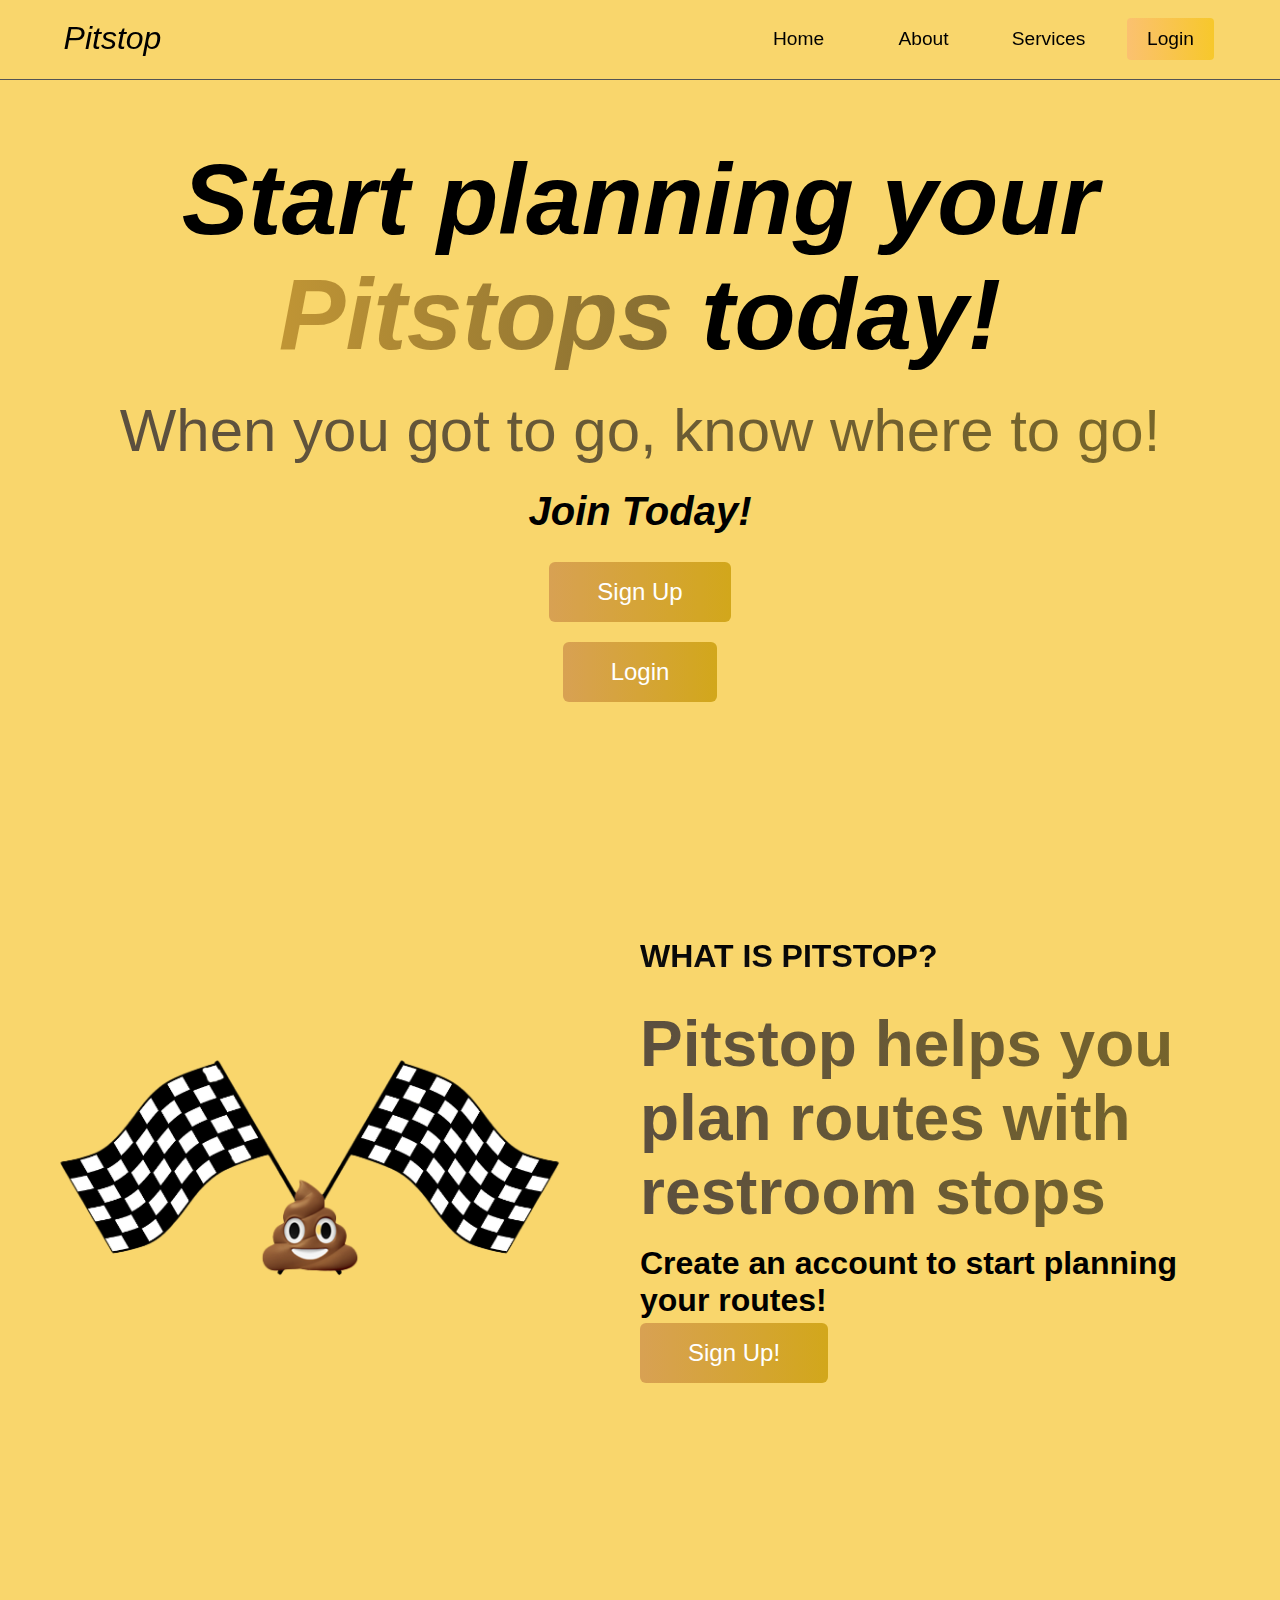
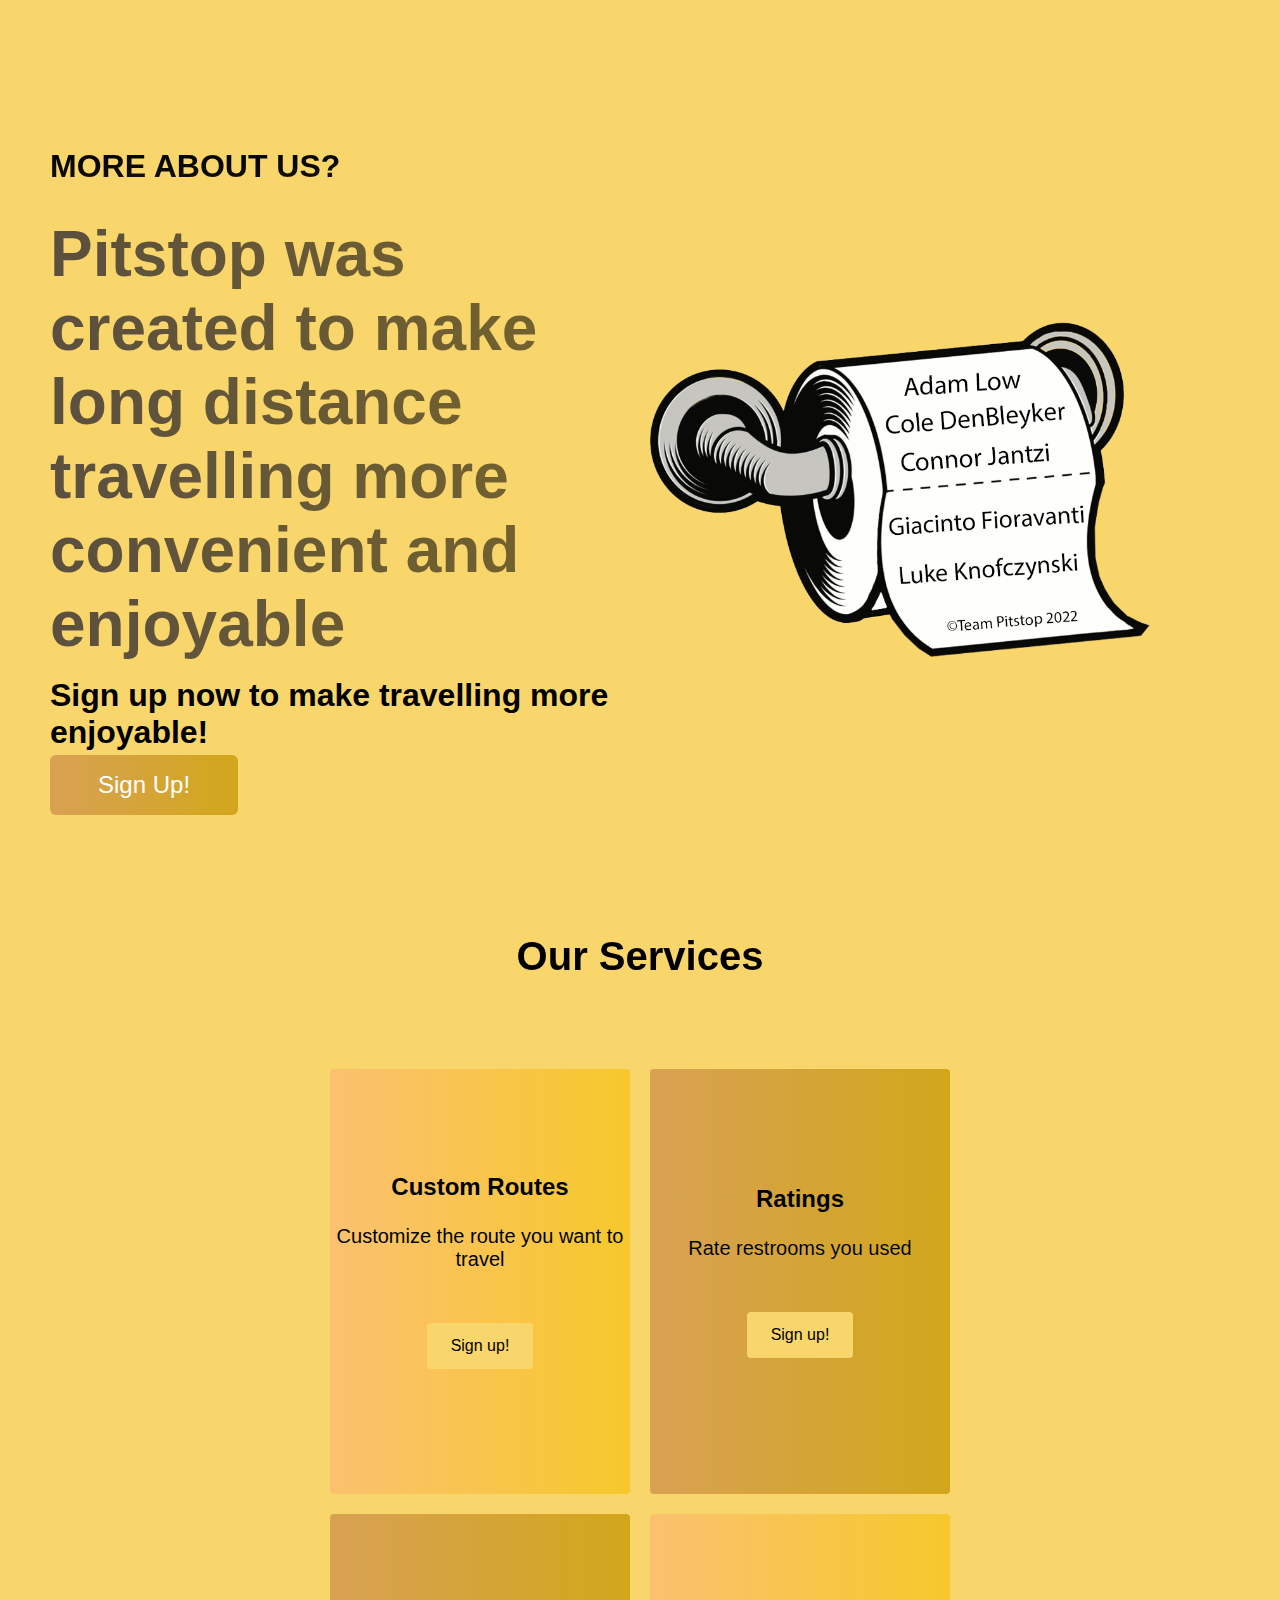
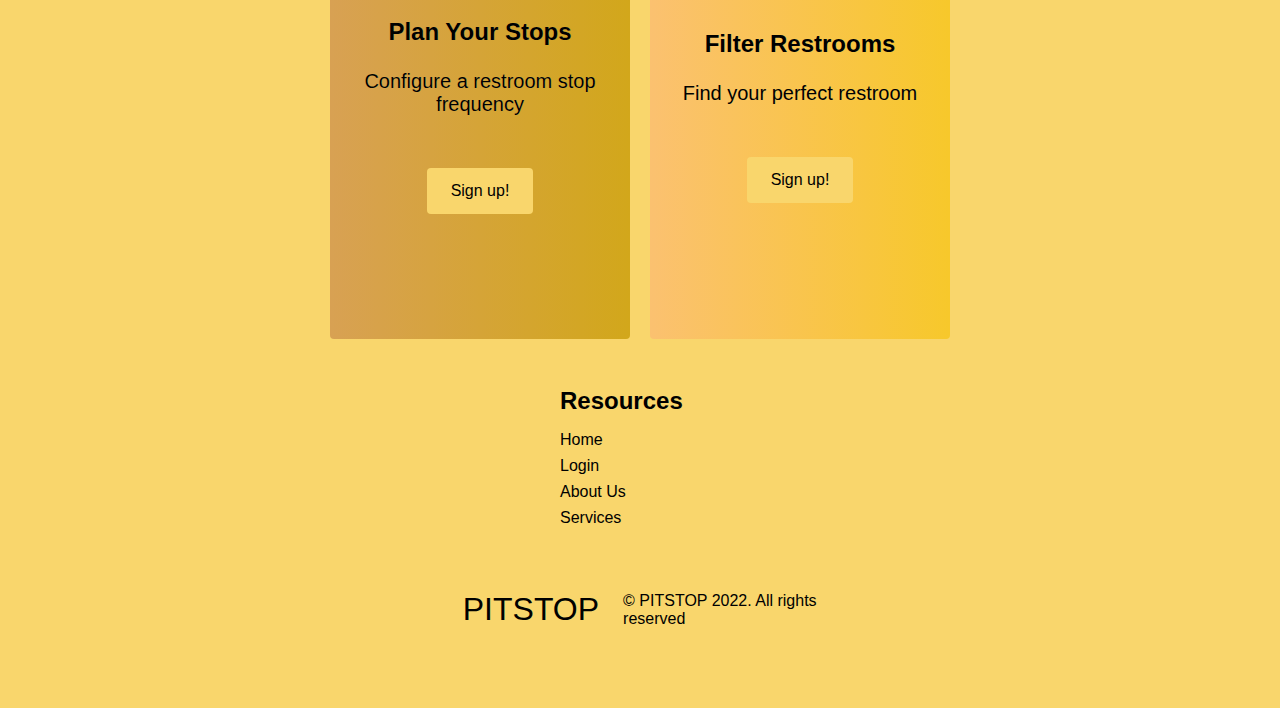
<file: index.html>
<!DOCTYPE html>
<html lang="en">
    <head>
        <meta charset="UTF-8">
        <meta name="viewport" content="width=device-width, initial-scale=1.0">
        <title>Welcome to Pitstop!</title>
        <link rel="stylesheet" href="css/style.css">
        <link rel="stylesheet" href="css/services.css">
        <link rel="stylesheet" href="css/about.css">
        <!-- <link rel="stylesheet" href="css/signup.css"> -->
        <link rel="stylesheet" href="css/route.css">
        <link rel="stylesheet" href="css/review.css">
        <link rel="stylesheet" href="about.html">
        <link rel="stylesheet" href="login.html">
        <link rel="stylesheet" href="services.html">
        <link rel="stylesheet" href="signup.html">
        <link rel="stylesheet" href="route.html">
        <link rel="stylesheet" href="review.html">
    </head>
    <body>
        <nav class="navbar">
            <div class="navbar__container">
                <a href="index.html" class="navbar__links" id="navbar__logo"><span>Pitstop</span></a>
                <div class="navbar__toggle" id="mobile-menu">
                    <span class="bar"></span>
                    <span class="bar"></span>
                    <span class="bar"></span>
                </div>
                <ul class="navbar__menu">
                    <li class="navbar__item">
                        <a href="index.html" class="navbar__links" id="home-page">Home</a>
                    </li>
                    <li class="navbar__item">
                        <a href="about.html" class="navbar__links" id="about-page">About</a>
                    </li>
                    <li class="navbar__item">
                        <a href="services.html" class="navbar__links" id="services-page">Services</a>
                    </li>
                    <li class="navbar__btn">
                        <a href="login.html" class="button" id="sign-up">Login</a>
                    </li>
                </ul>
            </div>
        </nav>

        <!-- Hero Section -->
        <div class="hero" id="home">
            <div class="hero__container">
                <h1 class="hero__heading">Start planning your <span>Pitstops</span> today!</h1>
                <p class="hero__description">When you got to go, know where to go!</p>
                <h1 class="hero__smaller__heading">Join Today!</h1>
                <button class="main__btn"><a href='signup.html'><span>Sign Up</span></a></button>
                <button class="main__btn"><a href="login.html"><span>Login</span></a></button>
            </div>
        </div>

        <!-- About Section -->
        <!-- First About Us Body -->
        <div class="main" id="about">
            <div class="main__container">
            <div class="main__img--container">
                <div class="main__img--card"><img src="images/image-1.png" alt="Logo"></div>
            </div>
            <div class="main__content">
                <h1>What is Pitstop?</h1>
                <h2>Pitstop helps you plan routes with restroom stops</h2>
                <p>Create an account to start planning your routes!</p>
                <button class="main__btn"><a href="signup.html"><span>Sign Up!</span></a></button>
            </div>
            </div>
        </div>

        <!-- Second About Us Body -->
        <div class="main" id="about">
            <div class="main__container">
                <div class="main__content">
                    <h1>More about us?</h1>
                    <h2>Pitstop was created to make long distance travelling more convenient and enjoyable</h2>
                    <p>Sign up now to make travelling more enjoyable!</p>
                    <button class="main__btn"><a href="signup.html"><span>Sign Up!</span></a></button>
                </div>
                <div class="main__img--container">
                    <div class="main__img--card"><img src="images/image-2.png" alt="Creators"></div>
                </div>
            </div>
        </div>

        <!--Services section  -->
        <div class="services" id="services">
            <h1>Our Services</h1>
            <div class="services__wrapper">
                <div class="services__card">
                    <h2>Custom Routes</h2>
                    <p>Customize the route you want to travel</p>
                    <div class="services__btn"><button><a href="signup.html">Sign up!</a></button></div>
                </div>
                <div class="services__card">
                    <h2>Ratings</h2>
                    <p>Rate restrooms you used</p>
                    <div class="services__btn"><button><a href="signup.html">Sign up!</a></button></div>
                </div>
                <div class="services__card">
                    <h2>Plan Your Stops</h2>
                    <p>Configure a restroom stop frequency</p>
                    <div class="services__btn"><button><a href="signup.html">Sign up!</a></button></div>
                </div>
                <div class="services__card">
                    <h2>Filter Restrooms</h2>
                    <p>Find your perfect restroom</p>
                    <div class="services__btn"><button><a href="signup.html">Sign up!</a></button></div>
                </div>
            </div>
        </div>


        <!-- Footer Section -->
        <div class="footer__container">
            <div class="footer__links">
            <div class="footer__link--wrapper">
                <div class="footer__link--items">
                <h2>Resources</h2>
                <a href="index.html">Home</a>
                <a href="login.html">Login</a> 
                <a href="about.html">About Us</a>
                <a href="services.html">Services</a> 
                </div>
            </div>
            </div>
            <section class="website__rights">
            <div class="social__media--wrap">
                <div class="footer__logo">
                <a href="index.html" id="footer__logo">PITSTOP</a>
                </div>
                <p class="website__rights">© PITSTOP 2022. All rights reserved</p>
                </div>
            </section>
        </div>

        <script src="app.js"></script>
    </body>
</html>
</file>
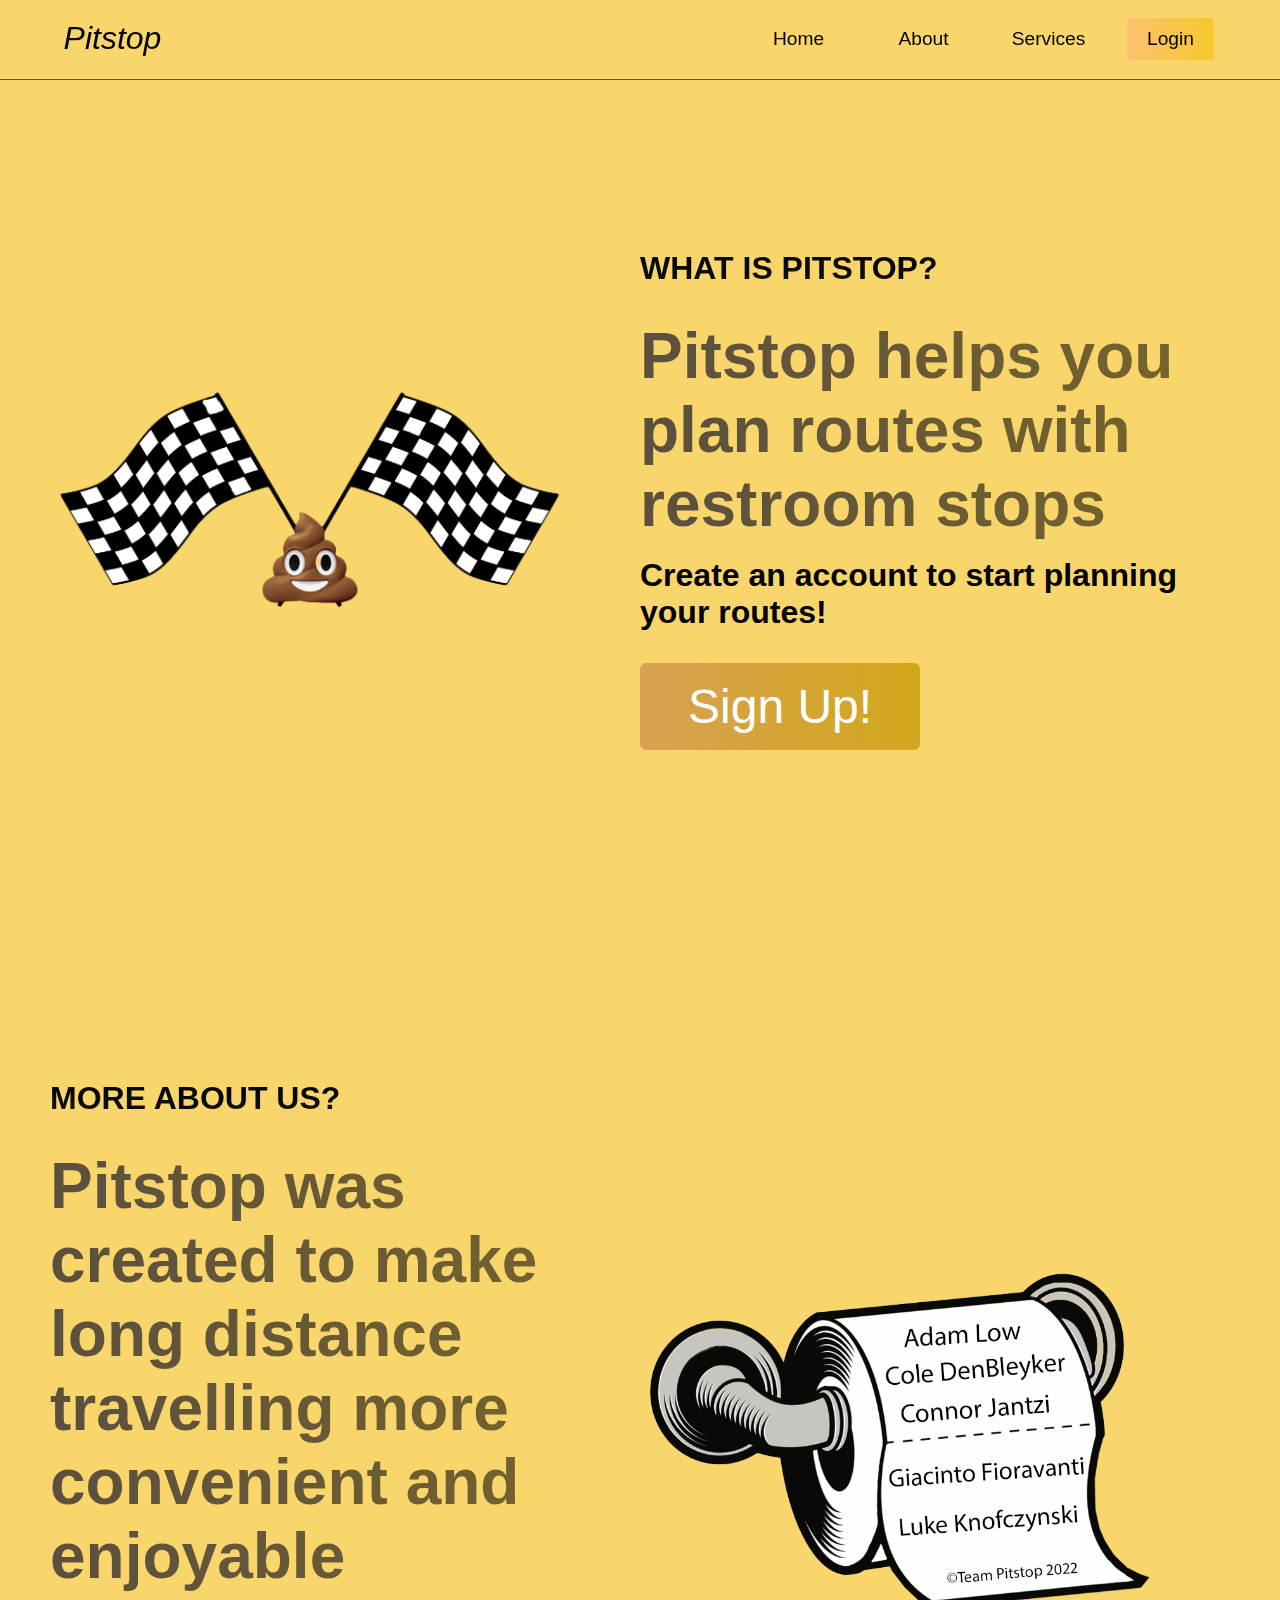
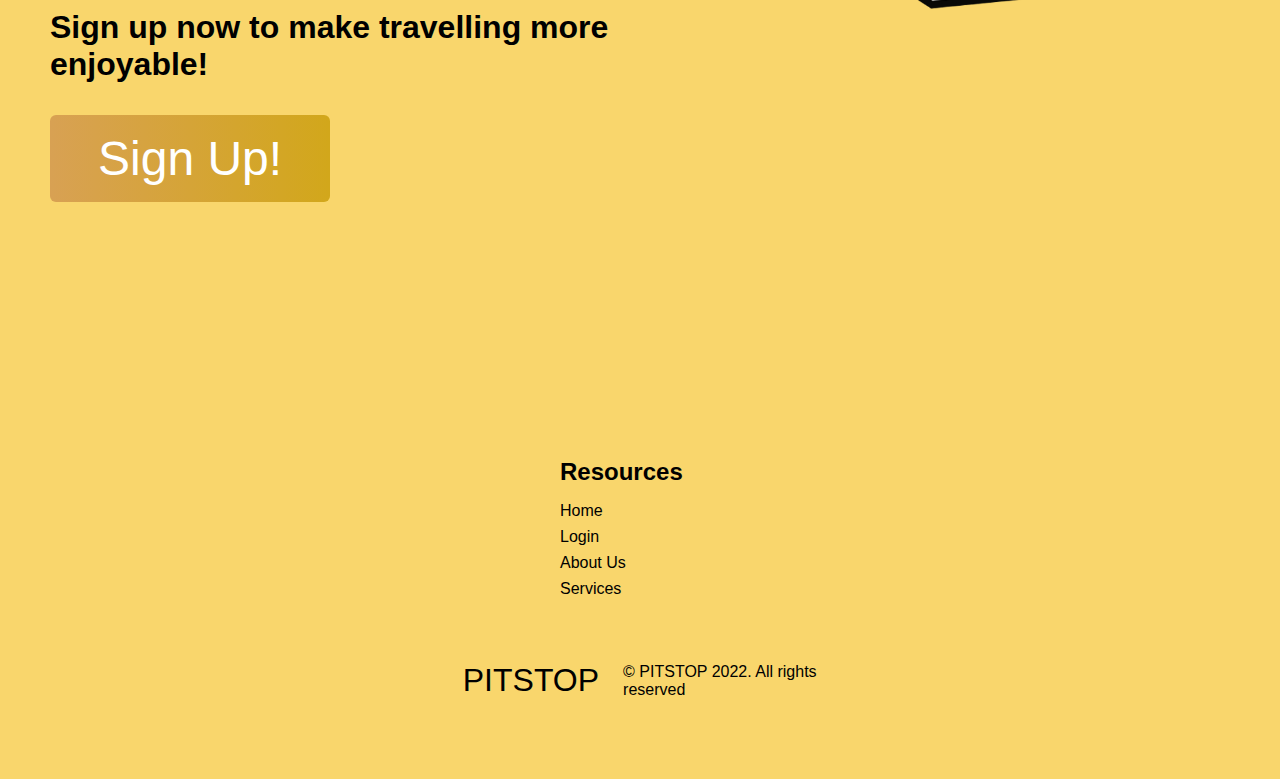
<file: about.html>
<!DOCTYPE html>
<html lang="en">
    <head>
        <meta charset="UTF-8">
        <meta name="viewport" content="width=device-width, initial-scale=1.0">
        <title>About Us</title>
        <link rel="stylesheet" href="css/style.css">
        <link href="css/about.css" rel="stylesheet" type="text/css">
    </head>
    <body>

        <!-- Navbar -->
        <nav class="navbar">
            <div class="navbar__container">
                <a href="index.html" class="navbar__links" id="navbar__logo"><span>Pitstop</span></a>
                <div class="navbar__toggle" id="mobile-menu">
                    <span class="bar"></span>
                    <span class="bar"></span>
                    <span class="bar"></span>
                </div>
                <ul class="navbar__menu">
                    <li class="navbar__item">
                        <a href="index.html" class="navbar__links" id="home-page">Home</a>
                    </li>
                    <li class="navbar__item">
                        <a href="about.html" class="navbar__links" id="about-page">About</a>
                    </li>
                    <li class="navbar__item">
                        <a href="services.html" class="navbar__links" id="services-page">Services</a>
                    </li>
                    <li class="navbar__btn">
                        <a href="login.html" class="button" id="sign-up">Login</a>
                    </li>
                </ul>
            </div>
        </nav>

        <!-- About Section -->
        <!-- First About Us Body -->
        <div class="main" id="about">
            <div class="main__container">
            <div class="main__img--container">
                <div class="main__img--card"><img src="images/image-1.png" alt="Logo"></div>
            </div>
            <div class="main__content">
                <h1>What is Pitstop?</h1>
                <h2>Pitstop helps you plan routes with restroom stops</h2>
                <p>Create an account to start planning your routes!</p>
                <button class="main__btn"><a href="signup.html"><span>Sign Up!</span></a></button>
            </div>
            </div>
        </div>

        <!-- Second About Us Body -->
        <div class="main" id="about">
            <div class="main__container">
                <div class="main__content">
                    <h1>More about us?</h1>
                    <h2>Pitstop was created to make long distance travelling more convenient and enjoyable</h2>
                    <p>Sign up now to make travelling more enjoyable!</p>
                    <button class="main__btn"><a href="signup.html"><span>Sign Up!</span></a></button>
                </div>
                <div class="main__img--container">
                    <div class="main__img--card"><img src="images/image-2.png" alt="Creators"></div>
                </div>
            </div>
        </div>

        <!-- Footer Section -->
        <div class="footer__container">
            <div class="footer__links">
                <div class="footer__link--wrapper">
                    <div class="footer__link--items">
                        <h2>Resources</h2>
                        <a href="index.html">Home</a>
                        <a href="login.html">Login</a> 
                        <a href="about.html">About Us</a>
                        <a href="services.html">Services</a> 
                    </div>
                </div>
            </div>
            <section class="website__rights">
                <div class="social__media--wrap">
                    <div class="footer__logo">
                    <a href="index.html" id="footer__logo">PITSTOP</a>
                    </div>
                    <p class="website__rights">© PITSTOP 2022. All rights reserved</p>
                </div>
            </section>
        </div>
        <script src="app.js"></script>
    </body>
</html>
</file>
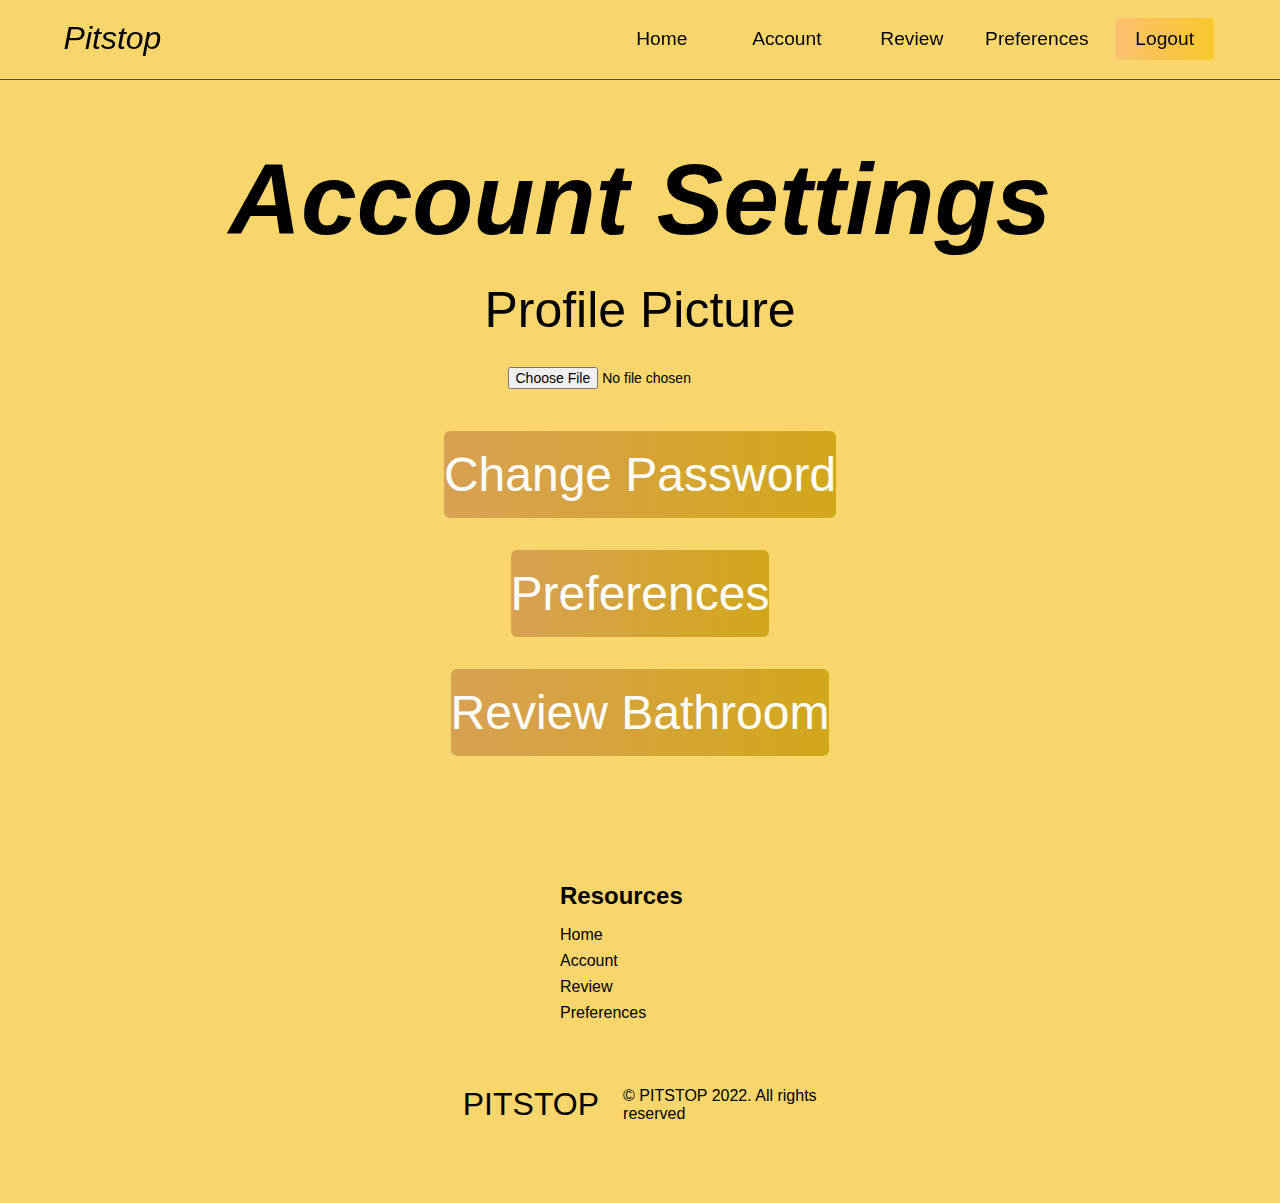
<file: account.html>
<!DOCTYPE html>
<html lang="en">
    <head>
        <meta charset="UTF-8">
        <meta name="viewport" content="width=device-width, initial-scale=1.0">
        <title>Account Information</title> 
        <link rel="stylesheet" href="css/style.css">
        <link href="css/account.css" rel="stylesheet" type="text/css">
        <link href="css/signup.css" rel="stylesheet" type="text/css">
    </head>

    <body>
        <!-- Navbar -->
        <nav class="navbar">
            <div class="navbar__container">
                <a href="route.html" class="navbar__links" id="navbar__logo"><span>Pitstop</span></a>
                <div class="navbar__toggle" id="mobile-menu">
                    <span class="bar"></span>
                    <span class="bar"></span>
                    <span class="bar"></span>
                </div>
                <ul class="navbar__menu">
                    <li class="navbar__item">
                        <a href="route.html" class="navbar__links" id="home-page">Home</a>
                    </li>
                    <li class="navbar__item">
                        <a href="account.html" class="navbar__links" id="about-page">Account</a>
                    </li>
                    <li class="navbar__item">
                        <a href="review.html" class="navbar__links" id="services-page">Review</a>
                    </li>
                    <li class="navbar__item">
                        <a href="preferences.html" class="navbar__links" id="services-page">Preferences</a>
                    </li>
                    <li class="navbar__btn">
                        <a href="index.html" class="button" id="sign-up">Logout</a>
                    </li>
                </ul>
            </div>
        </nav>

        <!--  -->
        <div class="hero" id="home">
            <div class="hero__container">
                <h1 class="hero__heading">Account Settings</h1>
                    <label for="picture" class="account__item">Profile Picture</label>
                    <br>
					<input type="file" class="account__item__small" id="file1" name="upload" accept="image/jpeg,image/gif,image/png,image/x-eps">
                <form action="changepword.html">
                    <input type="submit" value="Change Password" class="main__btn">
                </form>
                <form action="preferences.html">
                    <input type="submit" value="Preferences" class="main__btn">
                </form>
                <form action="review.html">
                    <input type="submit" value="Review Bathroom" class="main__btn">
                </form>
            </div>
        </div>

        <!-- Footer Section -->
        <div class="footer__container">
            <div class="footer__links">
            <div class="footer__link--wrapper">
                <div class="footer__link--items">
                <h2>Resources</h2>
                <a href="route.html">Home</a>
                <a href="account.html">Account</a> 
                <a href="review.html">Review</a>
                <a href="preferences.html">Preferences</a> 
                </div>
            </div>
            </div>
            <section class="website__rights">
            <div class="social__media--wrap">
                <div class="footer__logo">
                <a href="route.html" id="footer__logo">PITSTOP</a>
                </div>
                <p class="website__rights">© PITSTOP 2022. All rights reserved</p>
                </div>
            </section>
        </div>
        <script src="app.js"></script>
    </body>
</html>
</file>
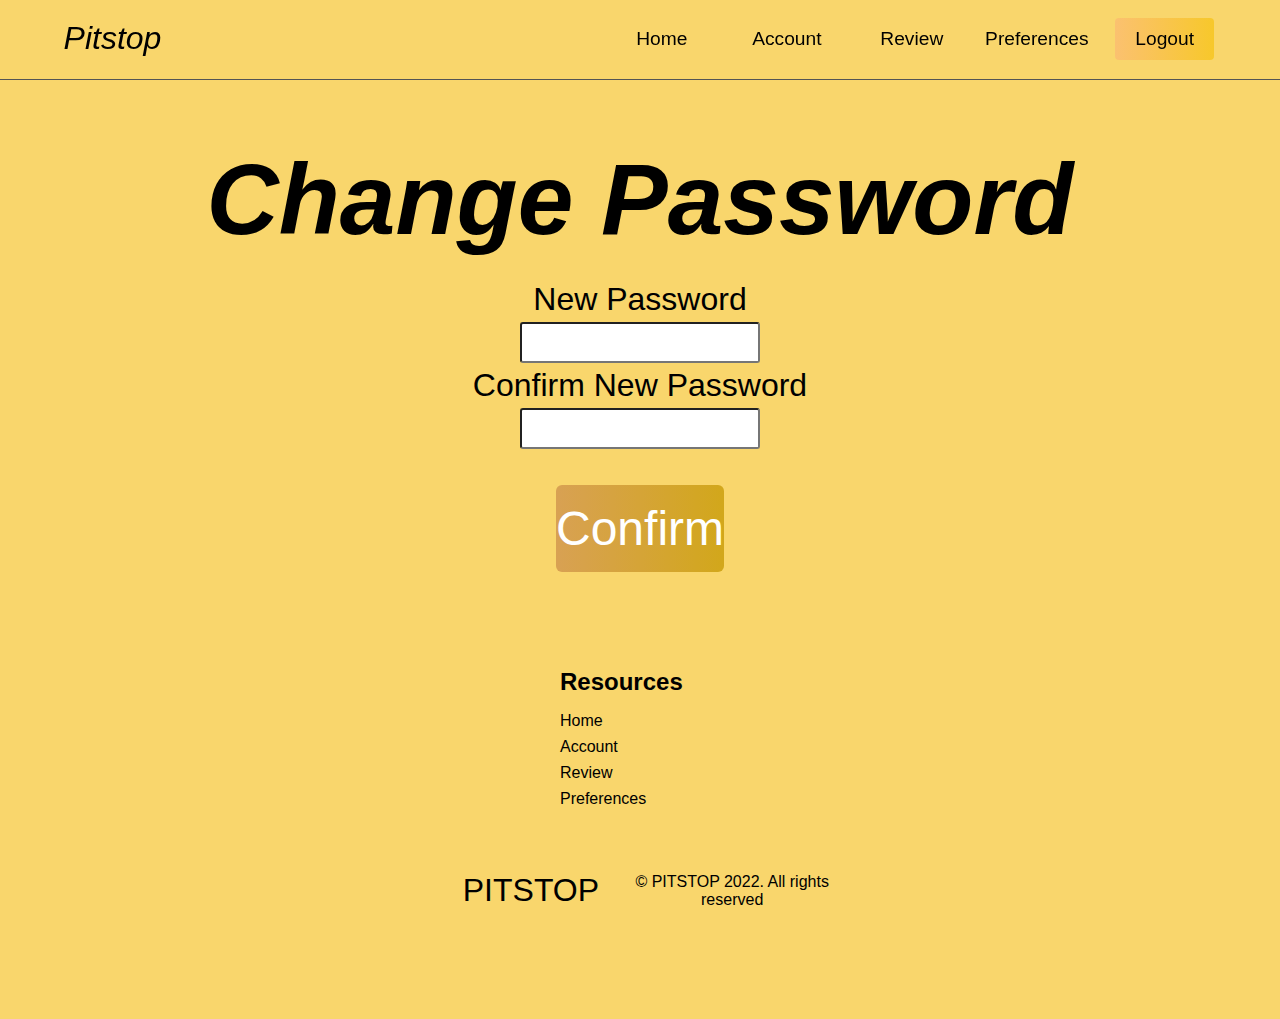
<file: changepword.html>
<!DOCTYPE html>
<html lang="en">
    <head>
        <meta charset="UTF-8">
        <meta name="viewport" content="width=device-width, initial-scale=1.0">
        <title>Change Password</title> 
        <link rel="stylesheet" href="css/style.css">
        <link href="css/signup.css" rel="stylesheet" type="text/css">
    </head>

    <body>
        <!-- Navbar -->
        <nav class="navbar">
            <div class="navbar__container">
                <a href="route.html" class="navbar__links" id="navbar__logo"><span>Pitstop</span></a>
                <div class="navbar__toggle" id="mobile-menu">
                    <span class="bar"></span>
                    <span class="bar"></span>
                    <span class="bar"></span>
                </div>
                <ul class="navbar__menu">
                    <li class="navbar__item">
                        <a href="route.html" class="navbar__links" id="home-page">Home</a>
                    </li>
                    <li class="navbar__item">
                        <a href="account.html" class="navbar__links" id="about-page">Account</a>
                    </li>
                    <li class="navbar__item">
                        <a href="review.html" class="navbar__links" id="services-page">Review</a>
                    </li>
                    <li class="navbar__item">
                        <a href="preferences.html" class="navbar__links" id="services-page">Preferences</a>
                    </li>
                    <li class="navbar__btn">
                        <a href="index.html" class="button" id="sign-up">Logout</a>
                    </li>
                </ul>
            </div>
        </nav>

        <!-- Signup Section -->
        <div class="hero" id="home">
            <div class="hero__container">
                <h1 class="hero__heading">Change Password</h1>
                <form class = "form_box" action="account.html">
                    <label for="pword" class="form__heading">New Password</label><br>
                    <input type="password" id="pword" name="pword" class="form__input" style="font-size:32px"><br>
                    <label for="pword" class="form__heading">Confirm New Password</label><br>
                    <input type="password" id="pword" name="pword" class="form__input" style="font-size:32px"><br>
                    <!-- Bring back to account page when made-->
                    <input type="submit" value="Confirm" class="main__btn"><br>
                </form>

        <!-- Footer Section -->
        <div class="footer__container">
            <div class="footer__links">
            <div class="footer__link--wrapper">
                <div class="footer__link--items">
                <h2>Resources</h2>
                <a href="route.html">Home</a>
                <a href="account.html">Account</a> 
                <a href="review.html">Review</a>
                <a href="preferences.html">Preferences</a> 
                </div>
            </div>
            </div>
            <section class="website__rights">
            <div class="social__media--wrap">
                <div class="footer__logo">
                <a href="route.html" id="footer__logo">PITSTOP</a>
                </div>
                <p class="website__rights">© PITSTOP 2022. All rights reserved</p>
                </div>
            </section>
        </div>
        <script src="app.js"></script>
    </body>
</html>
</file>
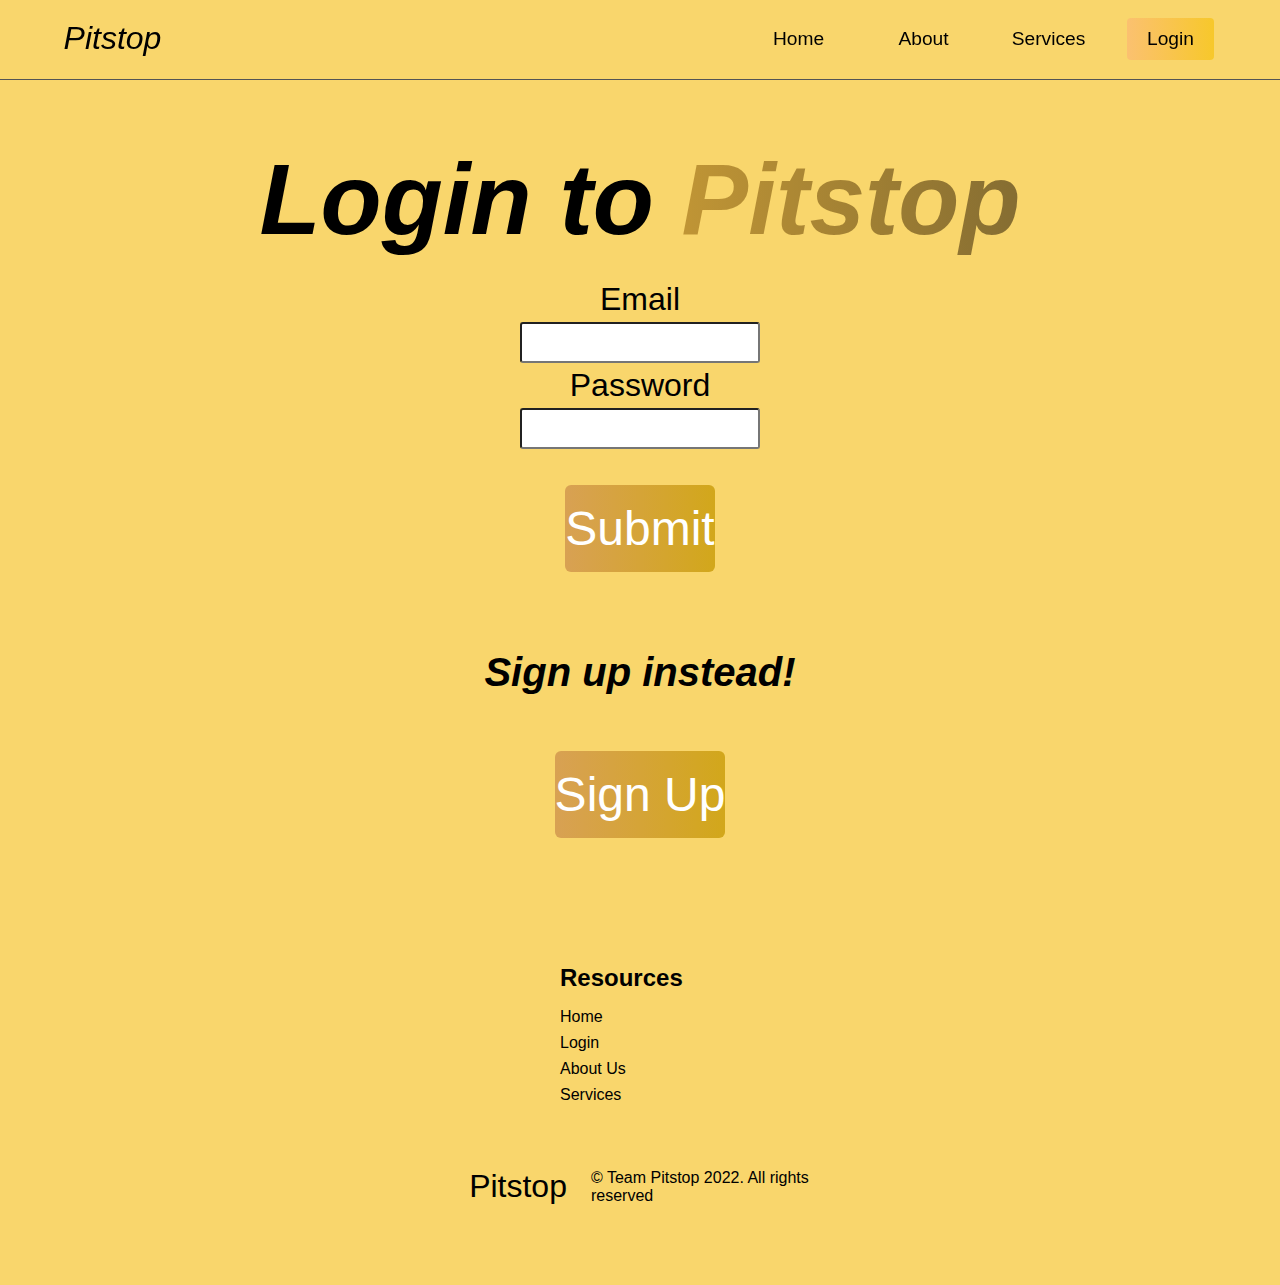
<file: login.html>
<!DOCTYPE html>
<html lang="en">
    <head>
        <meta charset="UTF-8">
        <meta name="viewport" content="width=device-width, initial-scale=1.0">
        <title>Login to Pitstop</title>
        <link rel="stylesheet" href="css/style.css">
        <link href="css/signup.css" rel="stylesheet" type="text/css">
    </head>

    <body>
        <!-- Navbar -->
        <nav class="navbar">
            <div class="navbar__container">
                <a href="index.html" class="navbar__links" id="navbar__logo"><span>Pitstop</span></a>
                <div class="navbar__toggle" id="mobile-menu">
                    <span class="bar"></span>
                    <span class="bar"></span>
                    <span class="bar"></span>
                </div>
                <ul class="navbar__menu">
                    <li class="navbar__item">
                        <a href="index.html" class="navbar__links" id="home-page">Home</a>
                    </li>
                    <li class="navbar__item">
                        <a href="about.html" class="navbar__links" id="about-page">About</a>
                    </li>
                    <li class="navbar__item">
                        <a href="services.html" class="navbar__links" id="services-page">Services</a>
                    </li>
                    <li class="navbar__btn">
                        <a href="login.html" class="button" id="sign-up">Login</a>
                    </li>
                </ul>
            </div>
        </nav>

        <!-- Login Section -->
        <div class="hero" id="home">
            <div class="hero__container">
                <h1 class="hero__heading">Login to <span>Pitstop</span></h1>
                <form class = "form_box" action="route.html">
                    <label for="email" class="form__heading">Email</label><br>
                    <input type="email" id="email" name="email" class="form__input" style="font-size:32px"><br>
                    <label for="pword" class="form__heading">Password</label><br>
                    <input type="password" id="pword" name="pword" class="form__input" style="font-size:32px"><br>
                    <input type="submit" value="Submit" class="main__btn"><br>
                </form>
                <br><br><br>
                <h1 class="hero__smaller__heading">Sign up instead!</h1>
                <form action="signup.html">
                    <input type="submit" value="Sign Up" class="main__btn">
                </form>
            </div>
        </div>

        <!-- Footer Section -->
        <div class="footer__container">
            <div class="footer__links">
            <div class="footer__link--wrapper">
                <div class="footer__link--items">
                <h2>Resources</h2>
                <a href="index.html">Home</a>
                <a href="login.html">Login</a> 
                <a href="about.html">About Us</a>
                <a href="services.html">Services</a> 
                </div>
            </div>
            </div>
            <section class="website__rights">
            <div class="social__media--wrap">
                <div class="footer__logo">
                <a href="index.html" id="footer__logo">Pitstop</a>
                </div>
                <p class="website__rights">© Team Pitstop 2022. All rights reserved</p>
                </div>
            </section>
        </div>
        <script src="app.js"></script>
    </body>
</html>
</file>
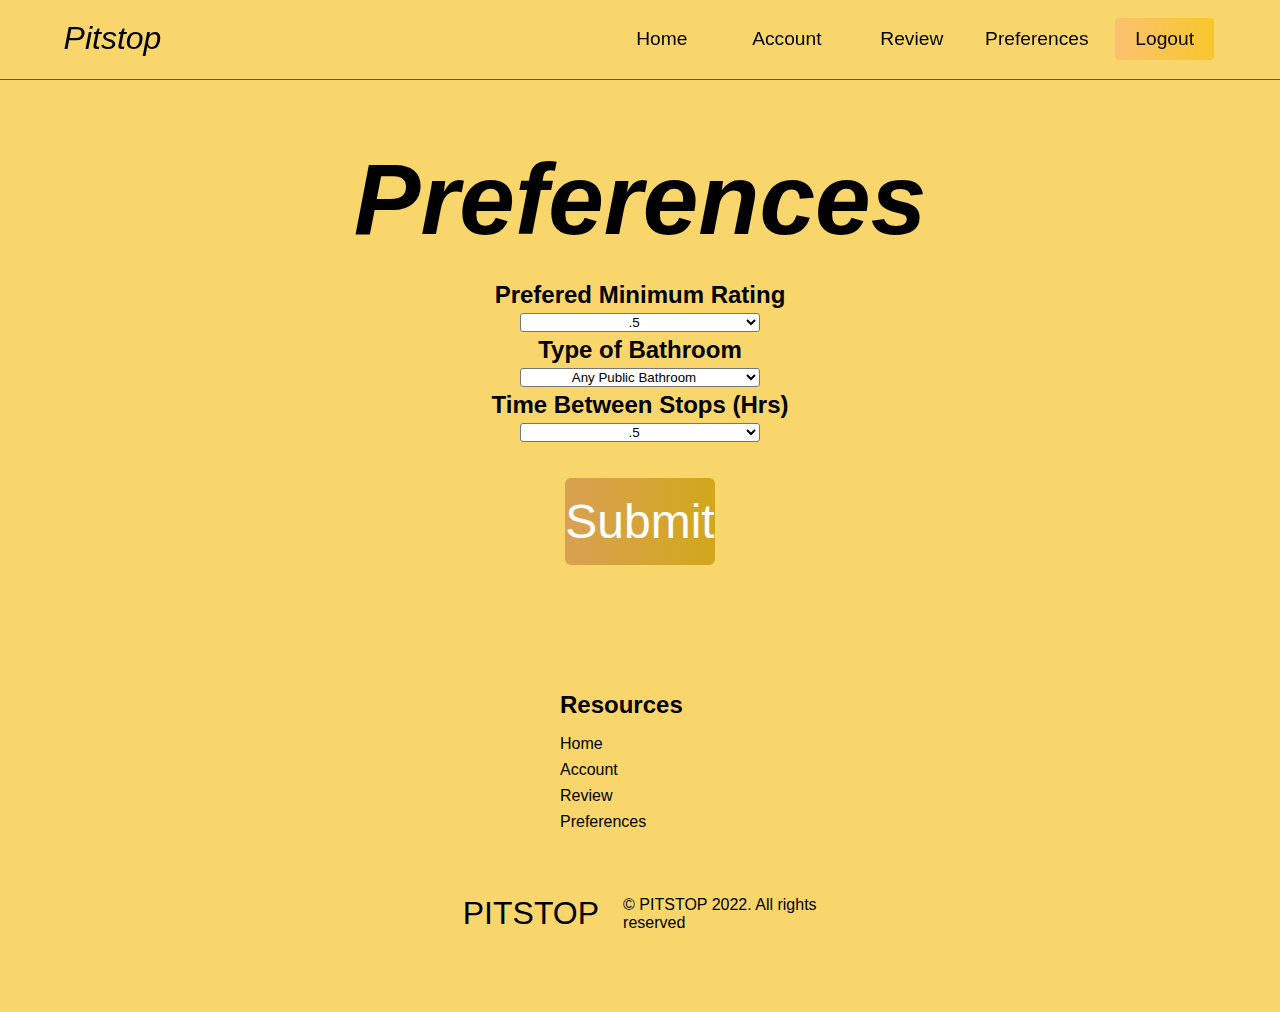
<file: preferences.html>
<!DOCTYPE html>
<html lang="en">
    <head>
        <meta charset="UTF-8">
        <meta name="viewport" content="width=device-width, initial-scale=1.0">
        <title>Bathroom Preferences</title> 
        <link rel="stylesheet" href="css/preferences.css">
        <link href="css/signup.css" rel="stylesheet" type="text/css">
    </head>

    <body>
        <!-- Navbar -->
        <nav class="navbar">
            <div class="navbar__container">
                <a href="route.html" class="navbar__links" id="navbar__logo"><span>Pitstop</span></a>
                <div class="navbar__toggle" id="mobile-menu">
                    <span class="bar"></span>
                    <span class="bar"></span>
                    <span class="bar"></span>
                </div>
                <ul class="navbar__menu">
                    <li class="navbar__item">
                        <a href="route.html" class="navbar__links" id="home-page">Home</a>
                    </li>
                    <li class="navbar__item">
                        <a href="account.html" class="navbar__links" id="about-page">Account</a>
                    </li>
                    <li class="navbar__item">
                        <a href="review.html" class="navbar__links" id="services-page">Review</a>
                    </li>
                    <li class="navbar__item">
                        <a href="preferences.html" class="navbar__links" id="services-page">Preferences</a>
                    </li>
                    <li class="navbar__btn">
                        <a href="index.html" class="button" id="sign-up">Logout</a>
                    </li>
                </ul>
            </div>
        </nav>

        <!-- Preferences Section -->
        <div class="hero" id="home">
            <div class="hero__container">
                <h1 class="hero__heading">Preferences</h1>
                <h2>Prefered Minimum Rating</h2> 
                    <select name="language" id="language" class="rating__preferences">
                        <option value="rating">.5</option>
                        <option value="rating">1.0</option>
                        <option value="rating">1.5</option>
                        <option value="rating">2.0</option>
                        <option value="rating">2.5</option>
                        <option value="rating">3.0</option>
                        <option value="rating">3.5</option>
                        <option value="rating">4.0</option>
                        <option value="rating">4.5</option>
                        <option value="rating">5.0</option>
                        
                    </select>
                <h2>Type of Bathroom</h2>
                    <select name="language" id="language" class="rating__preferences">
                        <option value="rating">Any Public Bathroom</option>
                        <option value="rating">Private</option>
                        <option value="rating">Reststop</option>  
                    </select>
                <h2>Time Between Stops (Hrs)</h2>
                <select name="language" id="language" class="rating__preferences">
                    <option value="rating">.5</option>
                    <option value="rating">1.0</option>
                    <option value="rating">1.5</option>
                    <option value="rating">2.0</option>
                    <option value="rating">2.5</option>
                    <option value="rating">3.0</option>
                    <option value="rating">3.5</option>
                    <option value="rating">4.0</option>
                    <option value="rating">4.5</option>
                    <option value="rating">5.0</option>
                </select> 
                <form action="route.html">
                    <input type="submit" value="Submit" class="main__btn">
                </form>
                </div>
            </div>
        </div>

        <!-- Footer Section -->
        <div class="footer__container">
            <div class="footer__links">
            <div class="footer__link--wrapper">
                <div class="footer__link--items">
                <h2>Resources</h2>
                <a href="route.html">Home</a>
                <a href="account.html">Account</a> 
                <a href="review.html">Review</a>
                <a href="preferences.html">Preferences</a> 
                </div>
            </div>
            </div>
            <section class="website__rights">
            <div class="social__media--wrap">
                <div class="footer__logo">
                <a href="route.html" id="footer__logo">PITSTOP</a>
                </div>
                <p class="website__rights">© PITSTOP 2022. All rights reserved</p>
                </div>
            </section>
        </div>
        <script src="app.js"></script>
    </body>
</html>
</file>
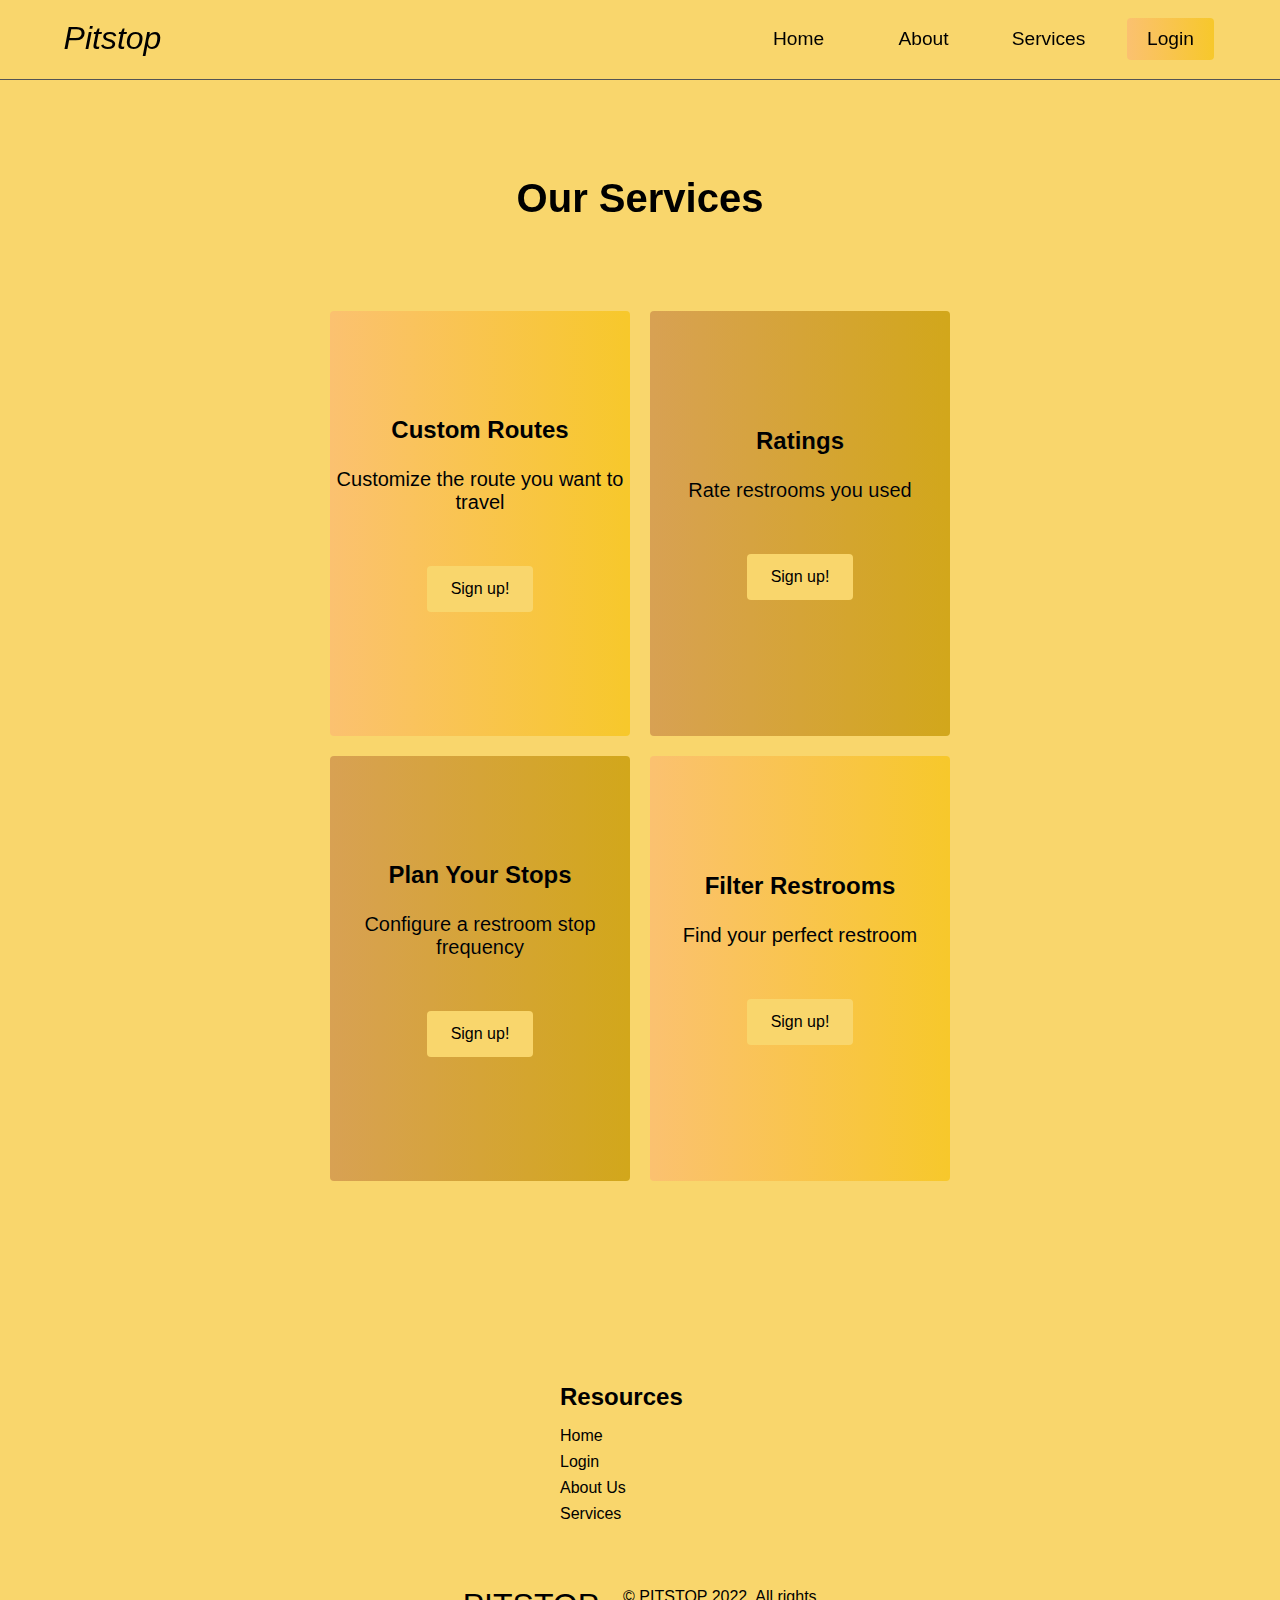
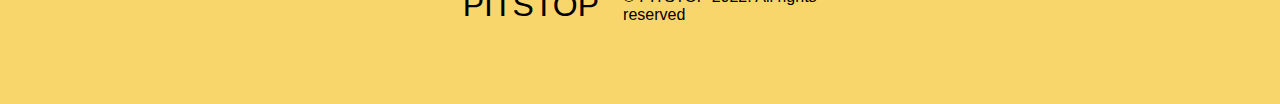
<file: services.html>
<!DOCTYPE html>
<html lang="en">
    <head>
        <meta charset="UTF-8">
        <meta name="viewport" content="width=device-width, initial-scale=1.0">
        <title>Our Services</title>
        <link rel="stylesheet" href="css/style.css">
        <link href="css/services.css" rel="stylesheet" type="text/css">
    </head>
    <body>
        <!-- Navbar -->
        <nav class="navbar">
            <div class="navbar__container">
                <a href="index.html" class="navbar__links" id="navbar__logo"><span>Pitstop</span></a>
                <div class="navbar__toggle" id="mobile-menu">
                    <span class="bar"></span>
                    <span class="bar"></span>
                    <span class="bar"></span>
                </div>
                <ul class="navbar__menu">
                    <li class="navbar__item">
                        <a href="index.html" class="navbar__links" id="home-page">Home</a>
                    </li>
                    <li class="navbar__item">
                        <a href="about.html" class="navbar__links" id="about-page">About</a>
                    </li>
                    <li class="navbar__item">
                        <a href="services.html" class="navbar__links" id="services-page">Services</a>
                    </li>
                    <li class="navbar__btn">
                        <a href="login.html" class="button" id="sign-up">Login</a>
                    </li>
                </ul>
            </div>
        </nav>

        <!-- Main body for services -->
        <div class="services" id="services">
            <h1>Our Services</h1>
            <div class="services__wrapper">
                <div class="services__card">
                    <h2>Custom Routes</h2>
                    <p>Customize the route you want to travel</p>
                    <div class="services__btn"><button><a href="signup.html">Sign up!</a></button></div>
                </div>
                <div class="services__card">
                    <h2>Ratings</h2>
                    <p>Rate restrooms you used</p>
                    <div class="services__btn"><button><a href="signup.html">Sign up!</a></button></div>
                </div>
                <div class="services__card">
                    <h2>Plan Your Stops</h2>
                    <p>Configure a restroom stop frequency</p>
                    <div class="services__btn"><button><a href="signup.html">Sign up!</a></button></div>
                </div>
                <div class="services__card">
                    <h2>Filter Restrooms</h2>
                    <p>Find your perfect restroom</p>
                    <div class="services__btn"><button><a href="signup.html">Sign up!</a></button></div>
                </div>
            </div>
        </div>

        <!-- Footer Section -->
        <div class="footer__container">
            <div class="footer__links">
            <div class="footer__link--wrapper">
                <div class="footer__link--items">
                <h2>Resources</h2>
                <a href="index.html">Home</a>
                <a href="login.html">Login</a> 
                <a href="about.html">About Us</a>
                <a href="services.html">Services</a> 
                </div>
            </div>
            </div>
            <section class="website__rights">
            <div class="social__media--wrap">
                <div class="footer__logo">
                <a href="index.html" id="footer__logo">PITSTOP</a>
                </div>
                <p class="website__rights">© PITSTOP 2022. All rights reserved</p>
                </div>
            </section>
        </div>
        <script src="app.js"></script>
    </body>
</html>
</file>
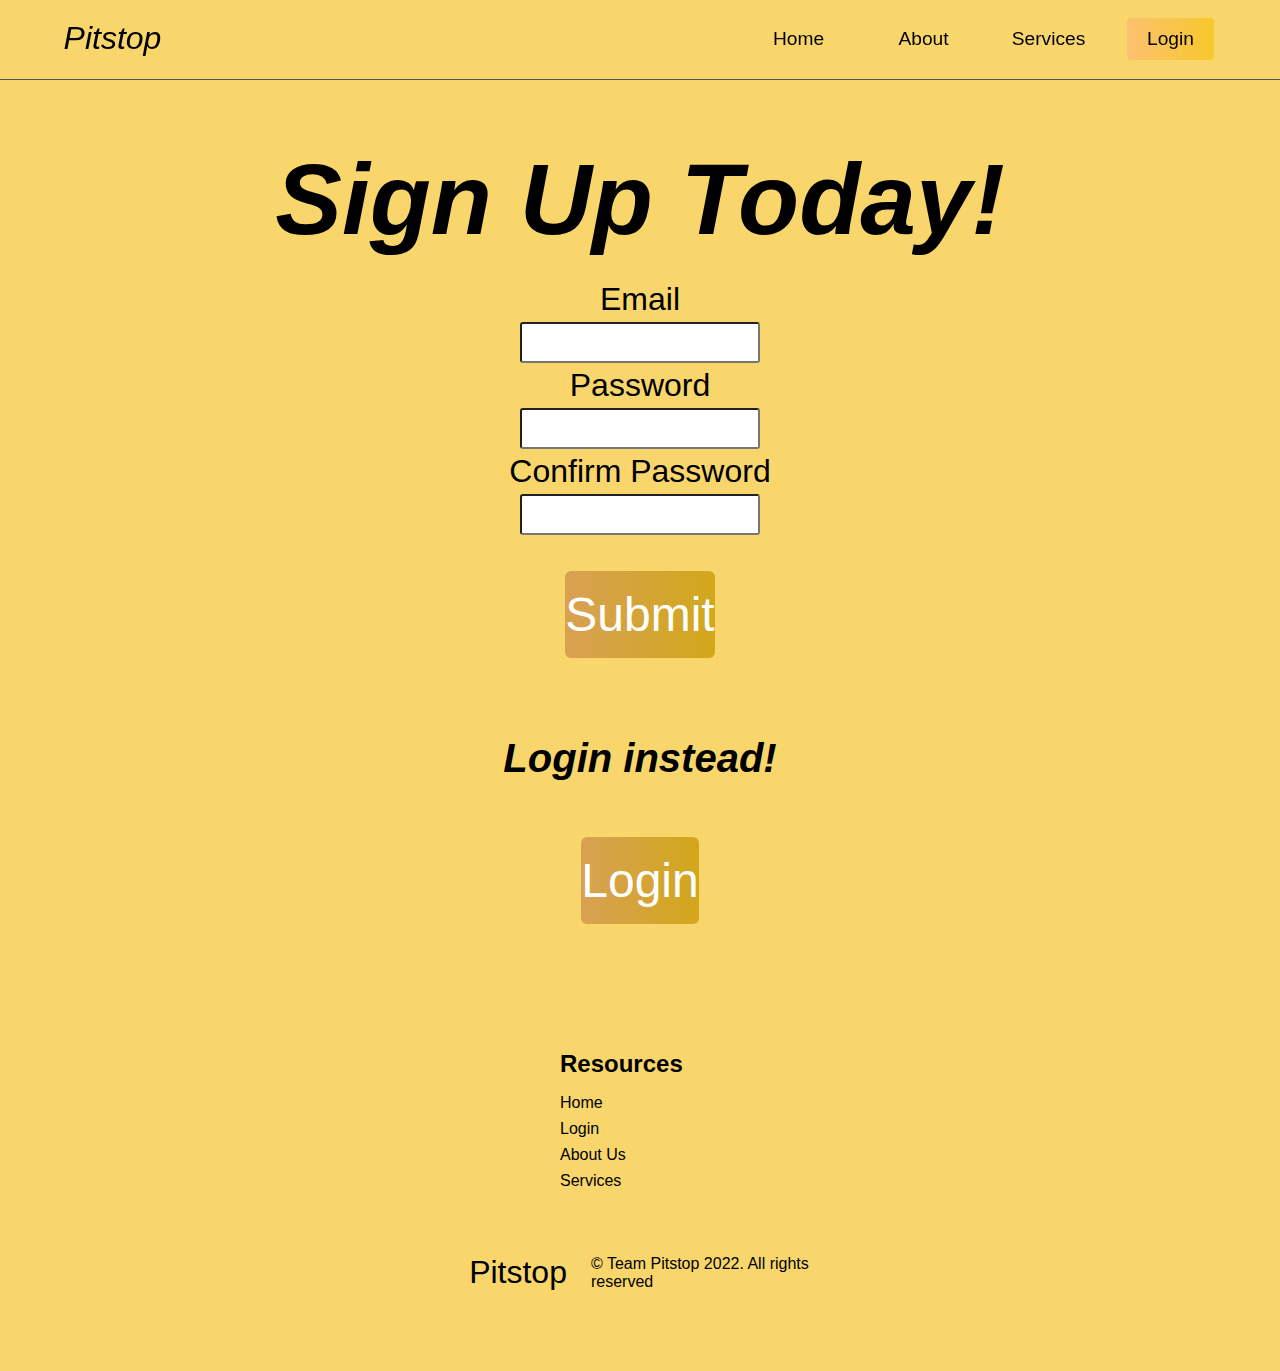
<file: signup.html>
<!DOCTYPE html>
<html lang="en">
    <head>
        <meta charset="UTF-8">
        <meta name="viewport" content="width=device-width, initial-scale=1.0">
        <title>Sign Up</title>
        <link rel="stylesheet" href="css/style.css">
        <link href="css/signup.css" rel="stylesheet" type="text/css">
    </head>

    <body>
        <!-- Navbar -->
        <nav class="navbar">
            <div class="navbar__container">
                <a href="index.html" class="navbar__links" id="navbar__logo"><span>Pitstop</span></a>
                <div class="navbar__toggle" id="mobile-menu">
                    <span class="bar"></span>
                    <span class="bar"></span>
                    <span class="bar"></span>
                </div>
                <ul class="navbar__menu">
                    <li class="navbar__item">
                        <a href="index.html" class="navbar__links" id="home-page">Home</a>
                    </li>
                    <li class="navbar__item">
                        <a href="about.html" class="navbar__links" id="about-page">About</a>
                    </li>
                    <li class="navbar__item">
                        <a href="services.html" class="navbar__links" id="services-page">Services</a>
                    </li>
                    <li class="navbar__btn">
                        <a href="login.html" class="button" id="sign-up">Login</a>
                    </li>
                </ul>
            </div>
        </nav>
        
        <!-- Signup Section -->
        <div class="hero" id="home">
            <div class="hero__container">
                <h1 class="hero__heading">Sign Up Today!</h1>
                <form class = "form_box" action="route.html">
                    <label for="email" class="form__heading">Email</label><br>
                    <input type="email" id="email" name="email" class="form__input" style="font-size:32px"><br>
                    <label for="pword" class="form__heading">Password</label><br>
                    <input type="password" id="pword" name="pword" class="form__input" style="font-size:32px"><br>
                    <label for="pword" class="form__heading">Confirm Password</label><br>
                    <input type="password" id="pword" name="pword" class="form__input" style="font-size:32px"><br>
                    <input type="submit" value="Submit" class="main__btn"><br>
                </form>
                <br><br><br>
                <h1 class="hero__smaller__heading">Login instead!</h1>
                <form action="login.html">
                    <input type="submit" value="Login" class="main__btn">
                </form>
            </div>
        </div>
        
        <!-- Test -->

        <!-- Footer Section -->
        <div class="footer__container">
            <div class="footer__links">
            <div class="footer__link--wrapper">
                <div class="footer__link--items">
                <h2>Resources</h2>
                <a href="index.html">Home</a>
                <a href="login.html">Login</a> 
                <a href="about.html">About Us</a>
                <a href="services.html">Services</a> 
                </div>
            </div>
            </div>
            <section class="website__rights">
            <div class="social__media--wrap">
                <div class="footer__logo">
                <a href="index.html" id="footer__logo">Pitstop</a>
                </div>
                <p class="website__rights">© Team Pitstop 2022. All rights reserved</p>
                </div>
            </section>
        </div>
        <script src="app.js"></script>
    </body>
</html>
</file>
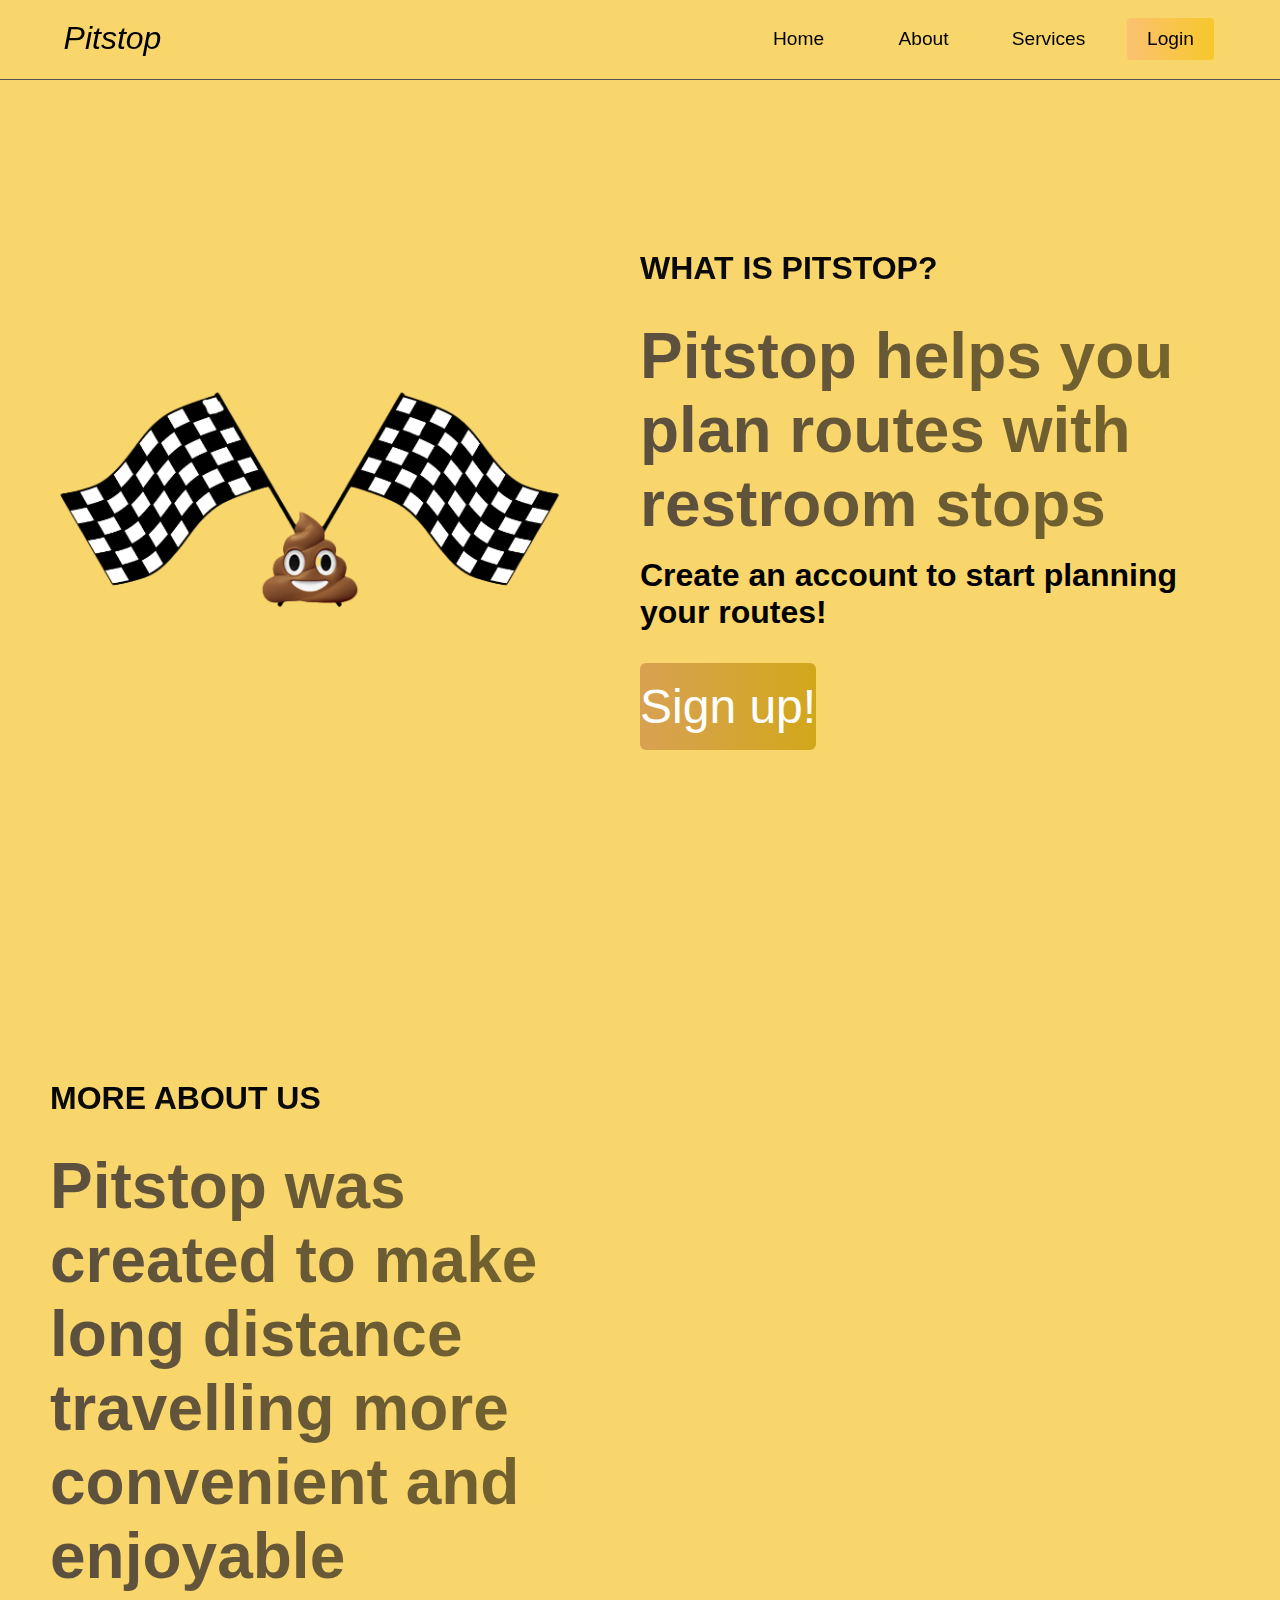
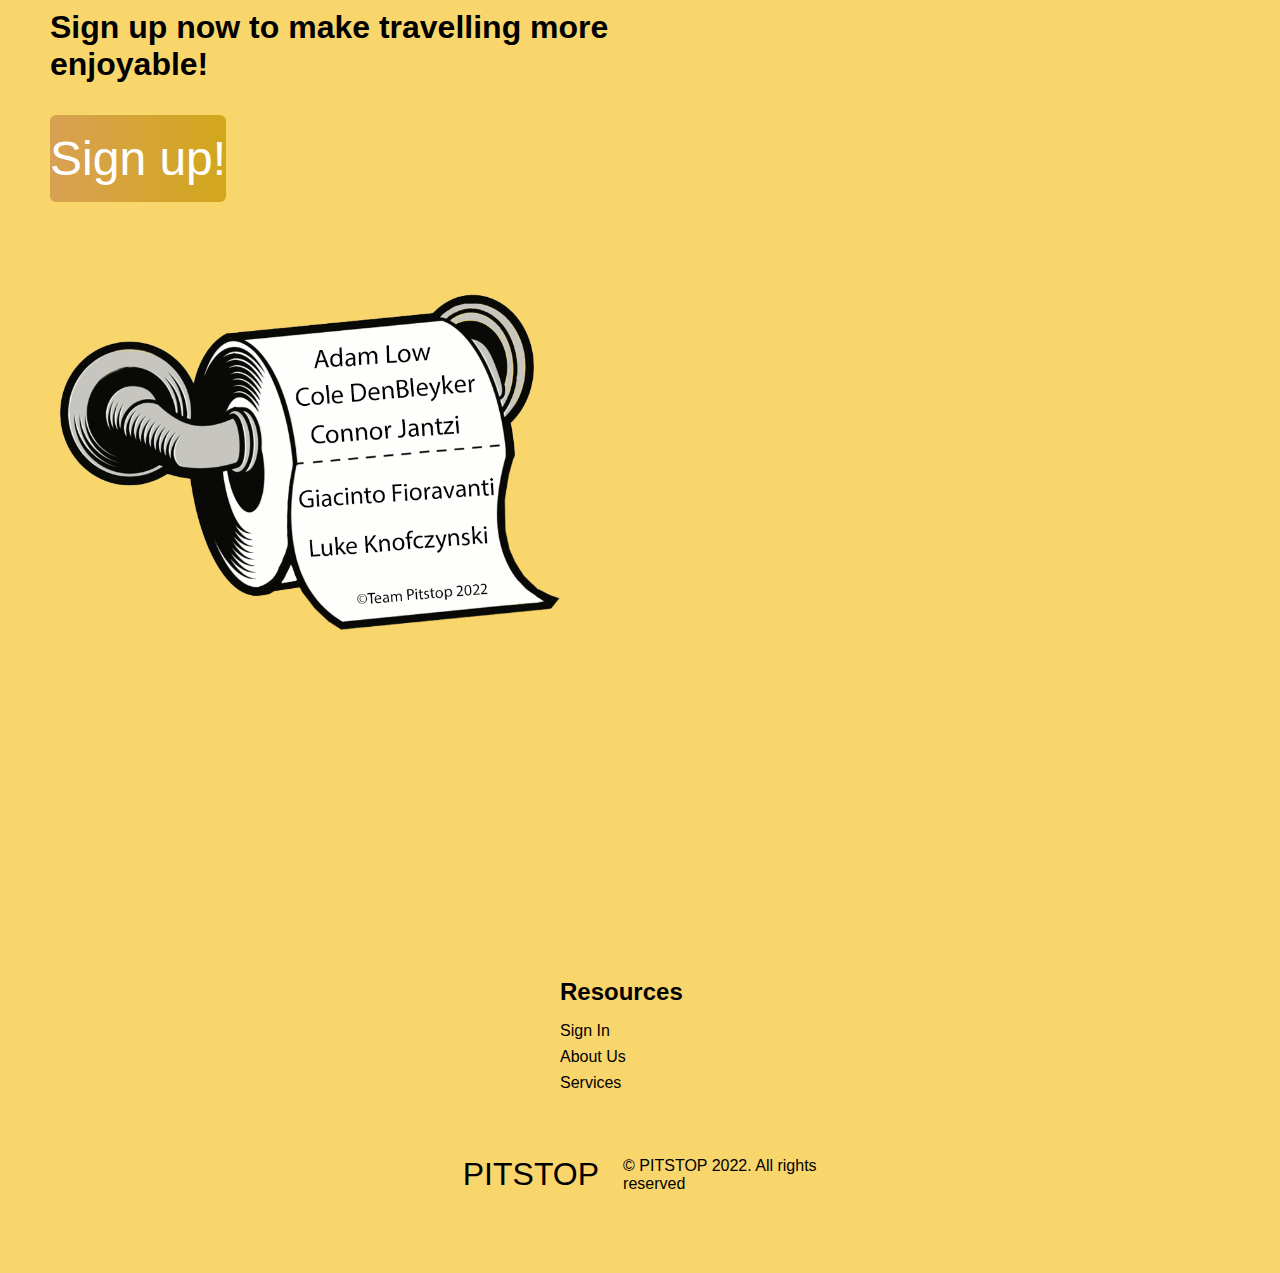
<file: html/about.html>
<!DOCTYPE html>
<html lang="en">
    <head>
        <title>About Us</title>
        <link href="../css/about.css" rel="stylesheet" type="text/css">
    </head>
    <body>

        <!-- Navbar -->
        <nav class="navbar">
            <div class="navbar__container">
                <a href="/index.html" class="navbar__links" id="navbar__logo"><span>Pitstop</span></a>
                <div class="navbar__toggle" id="mobile-menu">
                    <span class="bar"></span>
                    <span class="bar"></span>
                    <span class="bar"></span>
                </div>
                <ul class="navbar__menu">
                    <li class="navbar__item">
                        <a href="/index.html" class="navbar__links" id="home-page">Home</a>
                    </li>
                    <li class="navbar__item">
                        <a href="/html/about.html" class="navbar__links" id="about-page">About</a>
                    </li>
                    <li class="navbar__item">
                        <a href="/html/services.html" class="navbar__links" id="services-page">Services</a>
                    </li>
                    <li class="navbar__btn">
                        <a href="/html/login.html" class="button" id="sign-up">Login</a>
                    </li>
                </ul>
            </div>
        </nav>

        <!-- First About Us Body -->
        <div class="main" id="about">
            <div class="main__container">
            <div class="main__img--container">
                <div class="main__img--card"><img src="/images/image-1.png" alt="Logo"></div>
            </div>
            <div class="main__content">
                <h1>What is Pitstop?</h1>
                <h2>Pitstop helps you plan routes with restroom stops</h2>
                <p>Create an account to start planning your routes!</p>
                <button class="main__btn"><a href="/html/signup.html">Sign up!</a></button>
            </div>
            </div>
        </div>

        <!-- Second About Us Body -->
        <div class="main" id="sign-up">
            <div class="main__container">
                <div class="main__content">
                    <h1>More about us</h1>
                    <h2>Pitstop was created to make long distance travelling more convenient and enjoyable</h2>
                    <p>Sign up now to make travelling more enjoyable!</p>
                    <button class="main__btn"><a href="/html/signup.html">Sign up!</a></button>
            <div class="main__img--container">
                <div class="main__img--card" id="card-2"><img src="/images/image-2.png" alt="Logo"></div>
            </div>
            </div>
        </div>
    </div>

        <!-- Footer Section -->
        <div class="footer__container">
            <div class="footer__links">
                <div class="footer__link--wrapper">
                    <div class="footer__link--items">
                        <h2>Resources</h2>
                        <a href="/html/login.html">Sign In</a> 
                        <a href="/html/about.html">About Us</a>
                        <a href="/html/services.html">Services</a> 
                    </div>
                </div>
            </div>
            <section class="website__rights">
                <div class="social__media--wrap">
                    <div class="footer__logo">
                    <a href="/" id="footer__logo">PITSTOP</a>
                    </div>
                    <p class="website__rights">© PITSTOP 2022. All rights reserved</p>
                </div>
            </section>
        </div>
    </body>
</html>
</file>
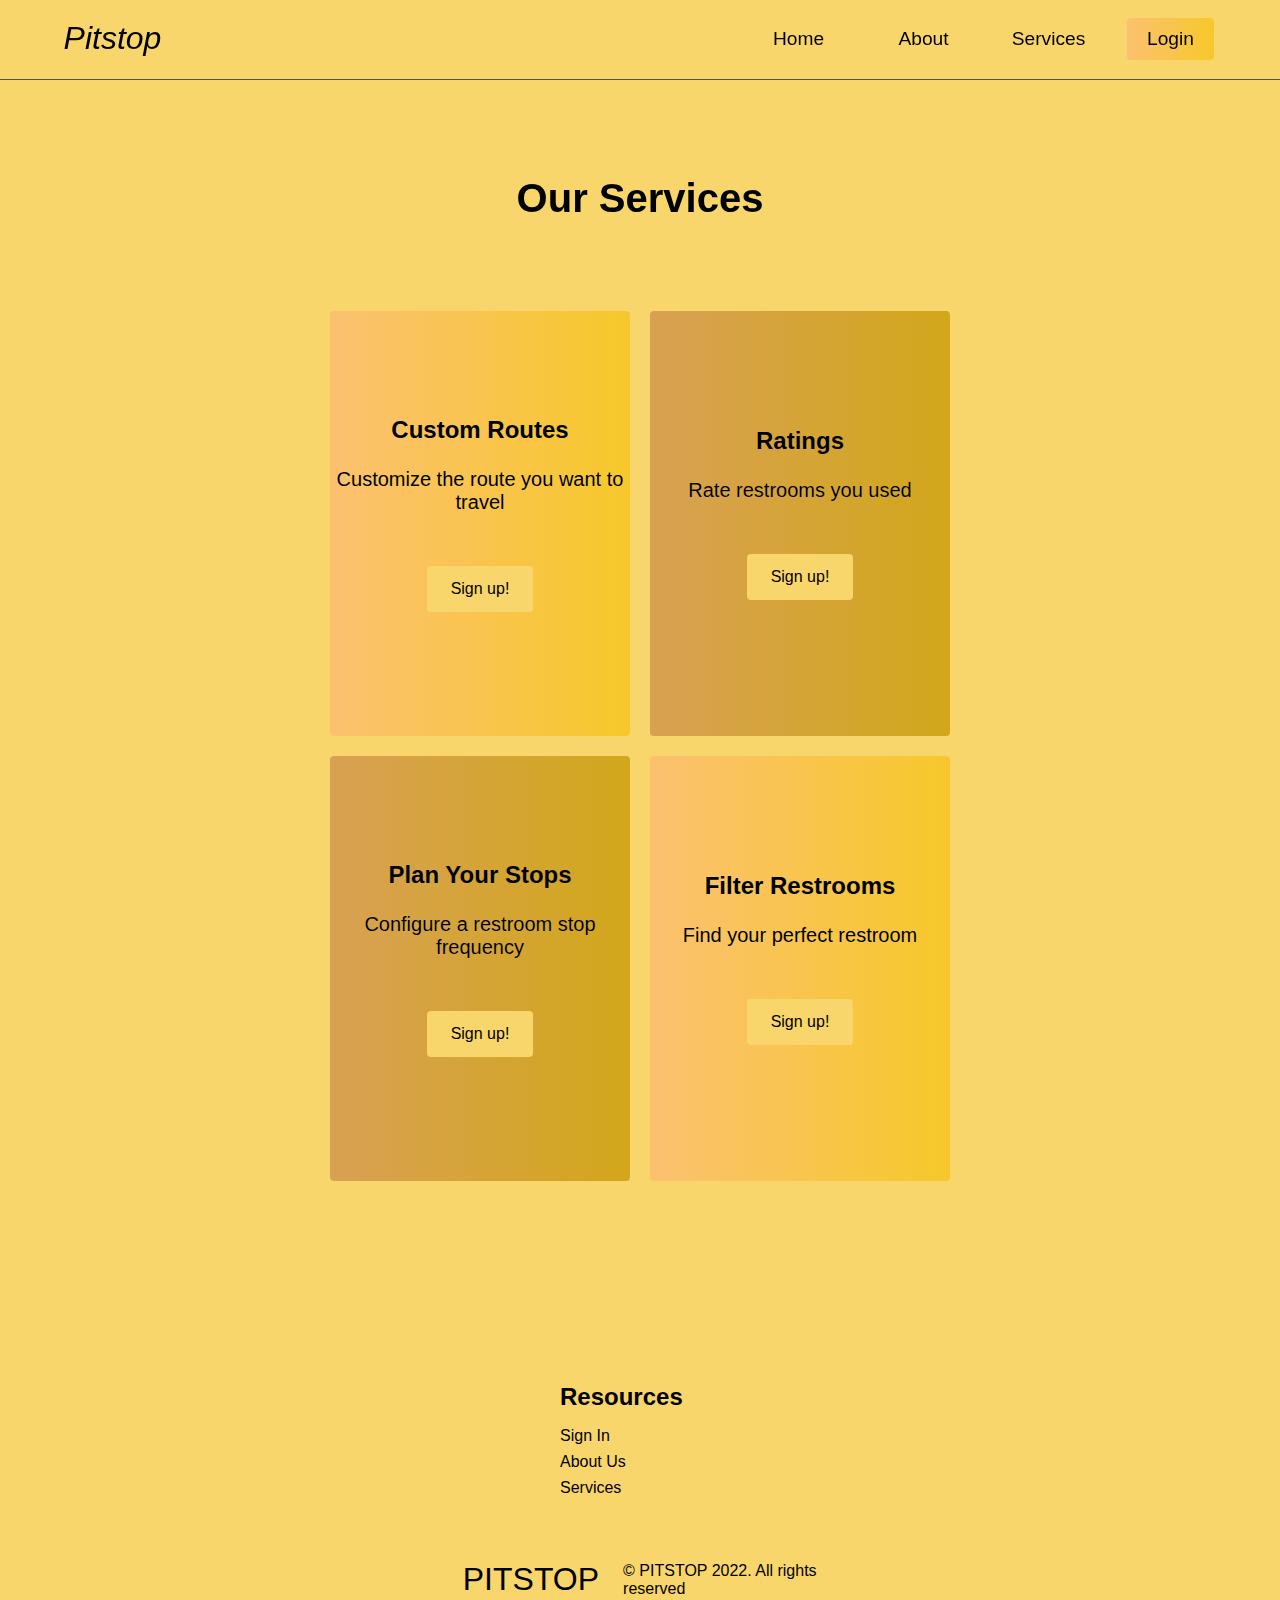
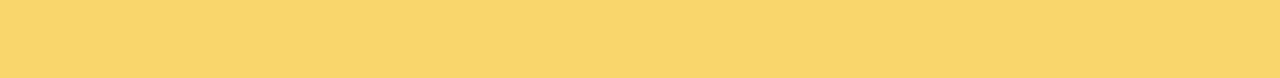
<file: html/services.html>
<!DOCTYPE html>
<html lang="en">
    <head>
        <title>Our Services</title>
        <link href="../css/services.css" rel="stylesheet" type="text/css">
    </head>
    <body>
        <!-- Navbar -->
        <nav class="navbar">
            <div class="navbar__container">
                <a href="/index.html" class="navbar__links" id="navbar__logo"><span>Pitstop</span></a>
                <div class="navbar__toggle" id="mobile-menu">
                    <span class="bar"></span>
                    <span class="bar"></span>
                    <span class="bar"></span>
                </div>
                <ul class="navbar__menu">
                    <li class="navbar__item">
                        <a href="/index.html" class="navbar__links" id="home-page">Home</a>
                    </li>
                    <li class="navbar__item">
                        <a href="/html/about.html" class="navbar__links" id="about-page">About</a>
                    </li>
                    <li class="navbar__item">
                        <a href="/html/services.html" class="navbar__links" id="services-page">Services</a>
                    </li>
                    <li class="navbar__btn">
                        <a href="/html/login.html" class="button" id="sign-up">Login</a>
                    </li>
                </ul>
            </div>
        </nav>

        <!-- Main body for services -->
        <div class="services" id="services">
            <h1>Our Services</h1>
            <div class="services__wrapper">
                <div class="services__card">
                    <h2>Custom Routes</h2>
                    <p>Customize the route you want to travel</p>
                    <div class="services__btn"><button><a href="/html/signup.html">Sign up!</a></button></div>
                </div>
                <div class="services__card">
                    <h2>Ratings</h2>
                    <p>Rate restrooms you used</p>
                    <div class="services__btn"><button><a href="/html/signup.html">Sign up!</a></button></div>
                </div>
                <div class="services__card">
                    <h2>Plan Your Stops</h2>
                    <p>Configure a restroom stop frequency</p>
                    <div class="services__btn"><button><a href="/html/signup.html">Sign up!</a></button></div>
                </div>
                <div class="services__card">
                    <h2>Filter Restrooms</h2>
                    <p>Find your perfect restroom</p>
                    <div class="services__btn"><button><a href="/html/signup.html">Sign up!</a></button></div>
                </div>
            </div>
        </div>

        <!-- Footer Section -->
        <div class="footer__container">
            <div class="footer__links">
            <div class="footer__link--wrapper">
                <div class="footer__link--items">
                <h2>Resources</h2>
                <a href="/html/login.html">Sign In</a> 
                <a href="/html/about.html">About Us</a>
                <a href="/html/services.html">Services</a> 
                </div>
            </div>
            </div>
            <section class="website__rights">
            <div class="social__media--wrap">
                <div class="footer__logo">
                <a href="/" id="footer__logo">PITSTOP</a>
                </div>
                <p class="website__rights">© PITSTOP 2022. All rights reserved</p>
                </div>
            </section>
        </div>
    </body>
</html>
</html>
</file>
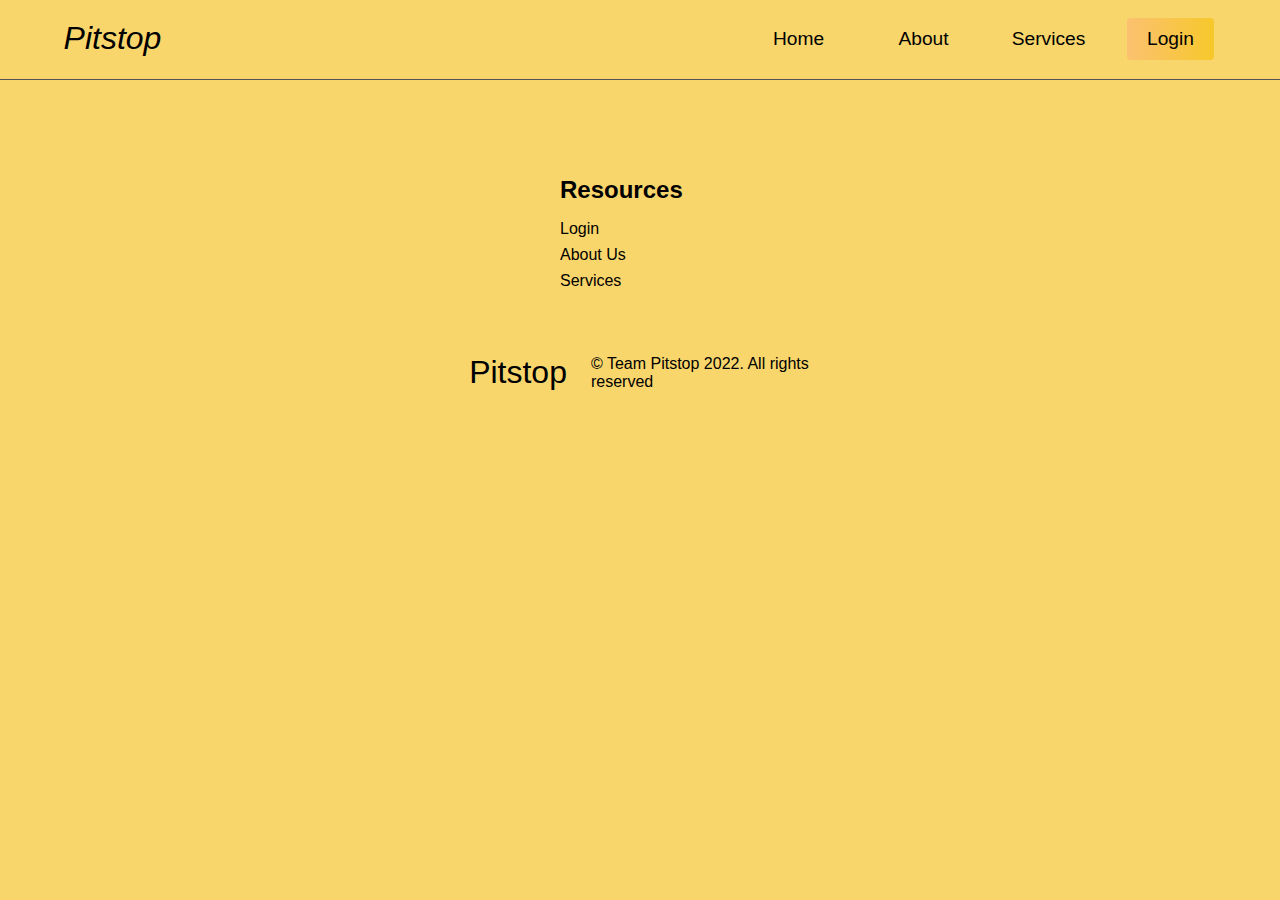
<file: html/signup.html>
<!DOCTYPE html>
<html lang="en">
    <head>
        <title>Login to Pitstop</title>
        <link href="../css/signup.css" rel="stylesheet" type="text/css">
    </head>

    <body>
        <!-- Navbar -->
        <nav class="navbar">
            <div class="navbar__container">
                <a href="./index.html" class="navbar__links" id="navbar__logo"><span>Pitstop</span></a>
                <div class="navbar__toggle" id="mobile-menu">
                    <span class="bar"></span>
                    <span class="bar"></span>
                    <span class="bar"></span>
                </div>
                <ul class="navbar__menu">
                    <li class="navbar__item">
                        <a href="./index.html" class="navbar__links" id="home-page">Home</a>
                    </li>
                    <li class="navbar__item">
                        <a href="./about.html" class="navbar__links" id="about-page">About</a>
                    </li>
                    <li class="navbar__item">
                        <a href="./services.html" class="navbar__links" id="services-page">Services</a>
                    </li>
                    <li class="navbar__btn">
                        <a href="./login.html" class="button" id="sign-up">Login</a>
                    </li>
                </ul>
            </div>
        </nav>


        <!-- Footer Section -->
        <div class="footer__container">
            <div class="footer__links">
            <div class="footer__link--wrapper">
                <div class="footer__link--items">
                <h2>Resources</h2>
                <a href="./login.html">Login</a> 
                <a href="./about.html">About Us</a>
                <a href="./services.html">Services</a> 
                </div>
            </div>
            </div>
            <section class="website__rights">
            <div class="social__media--wrap">
                <div class="footer__logo">
                <a href="/" id="footer__logo">Pitstop</a>
                </div>
                <p class="website__rights">© Team Pitstop 2022. All rights reserved</p>
                </div>
            </section>
        </div>
        </body>
</html>
</file>
<file: css/style.css>
* {
    background-color: #f9d66c;
    box-sizing: border-box;
    margin: 0;
    padding: 0;
    font-family: 'Trebuchet MS', 'Lucida Sans Unicode', 'Lucida Grande', 'Lucida Sans', Arial, sans-serif;
    scroll-behavior: smooth;
}

.navbar {
    background: #f9d66c;
    height: 80px;
    display: flex;
    justify-content: center;
    align-items: center;
    font-size: 1.2rem;
    position: sticky;
    top: 0;
    z-index: 999;
    border-bottom-style: groove;
    border-color: #000;
}

.navbar__container {
    display: flex;
    justify-content: space-between;
    height: 80px;
    z-index: 1;
    width: 100%;
    max-width: 2200px;
    margin: 0 auto;
    padding: 0 50px;
}

#navbar__logo {
    background-color: #000;
    background-size: 100%;
    background-clip: text;
    -webkit-background-clip: text;
    -moz-background-clip: text;
    -webkit-text-fill-color: padding;
    -moz-text-fill-color: transparent;
    display: flex;
    align-items: center;
    cursor: pointer;
    text-decoration: none;
    font-size: 2rem;
    font-style: italic;
}

.navbar__menu {
    display: flex;
    align-items: center;
    list-style: none;
}

.navbar_item {
    height: 80px;
}

.navbar__links {
    color: #000;
    display: flex;
    align-items: center;
    justify-content: center;
    width: 125px;
    text-decoration: none;
    height: 100%;
    transition: all 0.3s ease;
}

.navbar__btn {
    display: flex;
    justify-content: center;
    align-items: center;
    padding: 0 1rem;
    width: 100%;
}

.button {
    display: flex;
    justify-content: center;
    align-items: center;
    text-decoration: none;
    padding: 10px 20px;
    height: 100%;
    width: 100%;
    border: none;
    outline: none;
    border-radius: 4px;
    background: #f9d66c;
    background: -webkit-linear-gradient(to right, #fbc170,#f7c82b);
    background: linear-gradient(to right, #fbc170,#f7c82b);
    color: #000;
    transition: all 0.3s ease;
}

.navbar__links:hover {
    color: #a98311;
    transition: all 0.3s ease;
}

@media screen and (max-width: 960px) {
    .navbar__container {
        display: flex;
        justify-content: space-between;
        height: 80px;
        z-index: 1;
        width: 100%;
        max-width: 1300px;
        padding: 0;
    }

    .navbar__menu {
        display: grid;
        grid-template-columns: auto;
        margin: 0;
        width: 100%;
        position: absolute;
        top: -1000px;
        opacity: 1;
        transition: all 0.5s ease;
        z-index: -1;
    }

    .navbar__menu.active {
        background: #f9d66c;
        top: 100%;
        opacity: 1;
        transition: all 0.5s ease;
        z-index: 99;
        height: 60vh;
        font-size: 1.6rem;
    }

    #navbar__logo {
        padding-left: 25px;
    }

    .navbar__toggle .bar {
        width: 25px;
        height: 3px;
        margin: 5px auto;
        transform: all 0.3s ease-in-out;
        background: #000;
    }

    .navbar__item {
        width: 100%;
    }

    .navbar__links {
        text-align: center;
        padding: 2rem;
        width: 100%;
        display: table;
    }

    .navbar__btn {
        padding-bottom: 2rem;
    }

    .button {
        display: flex;
        justify-content: center;
        align-items: center;
        width: 80%;
        height: 80px;
        margin: 0;
    }

    #mobile-menu {
        position: absolute;
        top: 20%;
        right: 5%;
        transform: translate(5%, 20%);
    }

    .navbar__toggle .bar {
        display: block;
        cursor: pointer;
    }

    #mobile-menu.is-active .bar:nth-child(2){
        opacity: 0;
    }
    #mobile-menu.is-active .bar:nth-child(1){
        transform: translateY(8px) rotate(45deg);
    }
    #mobile-menu.is-active .bar:nth-child(3){
        transform: translateY(-8px) rotate(-45deg);
    }
}

/* Hero Section */
.hero {
    background: #f9d66c;
    margin-top: 2rem;
}

.hero__container {
    display: flex;
    flex-direction: column;
    justify-content: center;
    align-items: center;
    max-width: 1200px;
    margin: 0 auto;
    height: 90%;
    text-align: center;
    padding: 30px;
}

.hero__heading {
    font-size: 100px;
    margin-bottom: 24px;
    color: #000;
    font-style: italic;
}


.hero__smaller__heading {
    font-size: 40px;
    margin-top: 24px;
    margin-bottom: 24px;
    color: #000;
    font-style: italic;
}

.hero__heading span {
    background: #f9d66c;
    background: -webkit-linear-gradient(to right, #C09535, #856D32);
    background: linear-gradient(to right,  #C09535, #856D32);
    background-size: 100%;
    background-clip: text;
    -webkit-background-clip: text;
    -moz-background-clip: text;
    -webkit-text-fill-color: transparent;
    -moz-text-fill-color: transparent;
}

.hero__description {
    font-size: 60px;
    background: #f9d66c;
    background: -webkit-linear-gradient(to right, #5b4f3f,#78662a);
    background: linear-gradient(to right, #5b4f3f,#78662a);
    background-size: 100%;
    background-clip: text;
    -webkit-background-clip: text;
    -moz-background-clip: text;
    -webkit-text-fill-color: transparent;
    -moz-text-fill-color: transparent;
}

.highlight {
    border-bottom: 4px solid #000;
}

@media screen and (max-width: 768px) {
    .hero__heading {
        font-size: 60px;
    }

    .hero__description {
        font-size: 40px;
    }
}


/* Footer CSS */
.footer__container {
    background-color: #f9d66c;
    padding: 5rem 0;
    display: flex;
    flex-direction: column;
    justify-content: center;
    align-items: center;
}

#footer__logo {
    color:#000;
    display: flex;
    align-items: center;
    cursor: pointer;
    text-decoration: none;
    font-size: 2rem;
}

.footer__links {
    width: 100%;
    max-width: 1000px;
    display: flex;
    justify-content: center;
}

.footer__link--wrapper {
    display: flex;
}

.footer__link--items {
    display: flex;
    flex-direction: column;
    align-items: flex-start;
    margin: 16px;
    text-align: left;
    width: 160px;
    box-sizing: border-box;
}

.footer__link--items h2{
    margin-bottom: 16px;
}

.footer__link--items a {
    color: #000;
    text-decoration: none;
    margin-bottom: 0.5rem;
}

.footer__link--items a:hover {
    color: #a98311;
    transition: 0.3s ease-out;
}

.social__media--wrap {
    display: flex;
    justify-content: space-between;
    align-items: center;
    width: 90%;
    max-width: 1000px;
    margin: 40px auto 0 auto;
}

.social__icons {
    display: flex;
    justify-content: space-between;
    align-items: center;
    width: 240px;
}

.website__rights {
    color: #000;
    margin-left: 24px;
}

@media screen and (max-width:820px) {
    .footer__links {
        padding-top: 2rem;
    }

    #footer__logo {
        margin-bottom: 2rem;
    }

    .website__rights {
        margin-bottom: 2rem;
    }

    .footer__link--wrapper {
        flex-direction: column;
    }

    .social__media--wrap {
        flex-direction: column;
    }
}

@media screen and (max-width: 480px) {
    .fotter__link--items {
        margin: 0;
        padding: 10px;
        width: 100%;
    }
}
</file>
<file: css/services.css>
@import url('style.css');

/* Services Section */
* {
    box-sizing: border-box;
    margin: 0;
    padding: 0;
    font-family: 'Trebuchet MS', 'Lucida Sans Unicode', 'Lucida Grande', 'Lucida Sans', Arial, sans-serif;
    scroll-behavior: smooth;
}

.h1 {
    font-size: 1000px;
    margin-bottom: 24px;
    color: #000;
    font-style: italic;
}

.services {
    background: #f9d66c;
    display: flex;
    flex-direction: column;
    justify-content: center;
    align-items: center;
    height: 100%;
    padding: 6rem 0;
}

.services h1 {
    background-color: #000;
    background-size: 100%;
    background-clip: text;
    -webkit-background-clip: text;
    -moz-background-clip: text;
    -webkit-text-fill-color: transparent;
    -moz-text-fill-color: transparent;
    margin-bottom: 5rem;
    font-size: 2.5rem;
}

.services__wrapper {
    display: grid;
    grid-template-columns: 1fr 1fr 1fr 1fr;
    grid-template-rows: 1fr;
}

.services__card {
    margin: 10px;
    height: 425px;
    width: 300px;
    border-radius: 4px;
    display: flex;
    flex-direction: column;
    justify-content: center;
    color: #000;
    background-image: linear-gradient(to right,  #d8a153 0%, #d2a71b 100%);
    transition: 0.3s ease-in;
}

.services__card:nth-child(1){
    background: #f9d66c;
    background: -webkit-linear-gradient(to right, #fbc170,#f7c82b);
    background: linear-gradient(to right, #fbc170,#f7c82b);
    
}

.services__card:nth-child(3){
    background: #f9d66c;
    background: -webkit-linear-gradient(to right, #fbc170,#f7c82b);
    background: linear-gradient(to right, #fbc170,#f7c82b);
}

.services__card h2{
    text-align: center;
    background-size: 100%;
    background-clip: text;
    -webkit-background-clip: text;
    -moz-background-clip: text;
    -webkit-text-fill-color: #000;
    -moz-text-fill-color: #000;
}

.services__card p {
    text-align: center;
    margin-top: 24px;
    font-size: 20px;
    background-size: 100%;
    background-clip: text;
    -webkit-background-clip: text;
    -moz-background-clip: text;
    -webkit-text-fill-color: #000;
    -moz-text-fill-color: #000;
}

.services__btn {
    display: flex;
    justify-content: center;
    margin-top: 16px;
    background-size: 100%;
    background-clip: text;
    -webkit-background-clip: text;
    -moz-background-clip: text;
    -webkit-text-fill-color: #000;
    -moz-text-fill-color: #000;
    padding: 20px 60px;
    border: none;
    border-radius: 4px;
    margin-top: 2rem;
    cursor: pointer;
    position: relative;
    transition: all 0.35s;
    outline: none;
}

.services__btn a {
    position: relative;
    z-index: 2;
    color: #000;
    text-decoration: none;
    background-size: 100%;
    background-clip: text;
    -webkit-background-clip: transparent;
    -moz-background-clip: transparent;
    -webkit-text-fill-color: #000;
    -moz-text-fill-color: #000;
}

.services__card button {
    color: #000;
    padding: 14px 24px;
    border: none;
    outline: none;
    border-radius: 4px;
    background: #f9d66c;
    font-size: 1rem;
}

.services__card button:hover {
    cursor: pointer;
}

.services__card:hover {
    transform: scale(1.075);
    transition: 0.3s ease-in;
    cursor: pointer;
}

@media screen and (max-width: 1300px) {
    .services__wrapper {
        grid-template-columns: 1fr 1fr;
    }
    .services__card:nth-child(3){
        background: #f9d66c;
        background: -webkit-linear-gradient(to right,  #d8a153, #d2a71b);
        background: linear-gradient(to right, #d8a153, #d2a71b);
    }
    
    .services__card:nth-child(4){
        background: #f9d66c;
        background: -webkit-linear-gradient(to right, #fbc170,#f7c82b);
        background: linear-gradient(to right, #fbc170,#f7c82b);
    }
}

@media screen and (max-width: 768px) {
    .services__wrapper {
        grid-template-columns: 1fr;
    }
}
</file>
<file: css/about.css>
@import url('style.css');

/* About section */
* {
    box-sizing: border-box;
    margin: 0;
    padding: 0;
    font-family: 'Trebuchet MS', 'Lucida Sans Unicode', 'Lucida Grande', 'Lucida Sans', Arial, sans-serif;
    scroll-behavior: smooth;
}
.main {
    background-color: #f9d66c;
    padding: 10rem 0;
}

.main__container {
    display: grid;
    grid-template-columns: 1fr 1fr;
    align-items: center;
    justify-content: center;
    margin: 0 auto;
    height: 90%;
    z-index: 1;
    width: 100%;
    max-width: 1300px;
    padding: 0 50px;
}

.main__content {
    color: #000;
    width: 100%;
}

.main__content h1 {
    font-size: 2rem;
    background-color: #000;
    background-image: linear-gradient(to top, #131313 0%, #000 100%);
    background-size: 100%;
    background-clip: text;
    -webkit-background-clip: text;
    -moz-background-clip: text;
    -webkit-text-fill-color: transparent;
    -moz-text-fill-color: transparent;
    text-transform: uppercase;
    margin-bottom: 32px;
}

.main__content h2 {
    font-size: 4rem;
    background: #000;
    background: -webkit-linear-gradient(to right, #5b4f3f,#78662a);
    background: linear-gradient(to right,#5b4f3f,#78662a);
    background-size: 100%;
    background-clip: text;
    -webkit-background-clip: text;
    -moz-background-clip: text;
    -webkit-text-fill-color: transparent;
    -moz-text-fill-color: transparent;
}

.main__content p {
    margin-top: 1rem;
    font-size: 2rem;
    font-weight: 700;
}

.main__btn {
    font-size: 3rem;
    background: #000;
    background: -webkit-linear-gradient(to right, #d8a153, #d2a71b);
    background: linear-gradient(to right, #d8a153, #d2a71b);
    background-size: 100%;
    background-clip: text;
    -webkit-background-clip: border-box;
    -moz-background-clip: border-box;
    -webkit-text-fill-color: #fff;
    -moz-text-fill-color: #fff;
    padding: 1rem 0rem;
    border: none;
    border-radius: 6px;
    margin-top: 2rem;
    cursor: pointer;
    position: relative;
    transition: all 0.35s;
    outline: none;
}

.main__btn span {
    background-color: transparent;
    border-radius: 6px;
    padding: 1rem 3rem;
}

.main__btn a {
    position: relative;
    z-index: 2;
    background: transparent;
    color: #fff;
    font-size: inherit;
    text-decoration: none;
}

.main__btn:after {
    position: absolute;
    content: '';
    top: 0;
    left: 0;
    width: 0;
    height: 100%;
    background: #78662a;
    transition: all 0.35s;
    border-radius: 4px;
}

.main__btn:hover {
    color: #fff;
}

.main__btn:hover:after {
    width: 100%;
}

.main__img--container {
    text-align: center;
}

.main__img--card {
    margin: 10px;
    height: 500px;
    width: 500px;
    border-radius: 4px;
    display: flex;
    flex-direction: column;
    justify-content: center;
    color:#000;
    background-image: #f9d66c;
}


#card-2 {
    display: flex;
    flex-direction: column;
    justify-content: center;
}

/* Mobile responsive */
@media screen and (max-width:1100px) {
    .main__container {
        display: grid;
        grid-template-columns: 1fr;
        align-items: center;
        justify-content: center;
        width: 100%;
        margin: 0 auto;
        height: 90%;
    }

    .main__img--container {
        display: flex;
        justify-content: center;
    }

    .main__img--card {
        height: 600px;
        width: 600px;
    }

    .main__content {
        text-align: center;
        margin-bottom: 4rem;
    }

    .main__content h1 {
        font-size: 2.5rem;
        margin-top: 2rem;
    }

    .main__content h2 {
        font-size: 3rem;
    }

    .main__content p {
        margin-top: 1rem;
        font-size: 1.5rem;
    }
}

@media screen and (max-width: 480px) {
    .main__img--card {
        width: 300px;
        height: 300px;
    }

    .main__content h1 {
        font-size: 2rem;
        margin-top: 3rem;
    }

    .main__content h2 {
        font-size: 2rem;
    }

    .main__content p {
        margin-top: 2rem;
    }

    .main__btn {
        padding: 12px 36px;
        margin: 2.5rem 0;
    }
}
</file>
<file: css/signup.css>
@import url('style.css');


.form__heading {
    font-size: 2rem;
}

.form__input {
    background: #fff;
    width: 15rem;
    line-height: 2rem;
    border-radius: 3px; 
    margin: 4px;
    justify-content: center;
    align-items: center;
}

.main__btn {
    font-size: 3rem;
    background: #000;
    background: -webkit-linear-gradient(to right, #d8a153, #d2a71b);
    background: linear-gradient(to right, #d8a153, #d2a71b);
    background-size: 100%;
    background-clip: text;
    -webkit-background-clip: border-box;
    -moz-background-clip: border-box;
    -webkit-text-fill-color: #fff;
    -moz-text-fill-color: #fff;
    padding: 1rem 0rem;
    border: none;
    border-radius: 6px;
    margin-top: 2rem;
    cursor: pointer;
    position: relative;
    transition: all 0.35s;
    outline: none;
}


.main__btn a {
    position: relative;
    z-index: 2;
    background: transparent;
    color: #fff;
    text-decoration: none;
}

.main__btn:after {
    position: absolute;
    content: '';
    top: 0;
    left: 0;
    width: 0;
    height: 100%;
    background: #78662a;
    transition: all 0.35s;
    border-radius: 4px;
}

.main__btn:hover {
    color: #fff;
}

.main__btn:hover:after {
    width: 100%;
}

@media screen and (max-width: 480px) {

    .main__btn {
        padding: 12px 36px;
        margin: 2.5rem 0;
    }
}
</file>
<file: css/route.css>
/* 
 * Always set the map height explicitly to define the size of the div element
 * that contains the map. 
 */
 #map {
    height: 100%;
  }
  
  /* 
   * Optional: Makes the sample page fill the window. 
   */
  html,
  body {
    height: 100%;
    margin: 0;
    padding: 0;
  }
  
  #description {
    font-family: Roboto;
    font-size: 15px;
    font-weight: 300;
  }
  
  #infowindow-content .title {
    font-weight: bold;
  }
  
  #infowindow-content {
    display: none;
  }
  
  #map #infowindow-content {
    display: inline;
  }
  .rating-minimum > img {
    filter:opacity(.5);
  }
  .pac-card {
    display: flex;
    background-color: #f9d66c;
    border: 0;
    border-radius: 2px;
    box-shadow: 0 1px 4px -1px rgba(0, 0, 0, 0.3);
    padding: 0 0.5em;
    font: 400 18px Roboto, Arial, sans-serif;
    overflow: hidden;
    font-family: Roboto;
    padding: 0;
    flex-direction: column;
    align-items: center;
    gap: 1vh;
  }
  
  #pac-container {
    display: flex;
    gap: 1vh;
    flex-direction: column;
  }
  
  .pac-controls {
    display: inline-block;
    padding: 5px 11px;
  }
  
  .pac-controls label {
    font-family: Roboto;
    font-size: 13px;
    font-weight: 300;
  }
  
  .autocomplete {
    background-color: #fff;
    font-family: Roboto;
    font-size: 15px;
    font-weight: 300;
    margin-left: 12px;
    padding: 0 11px 0 13px;
    text-overflow: ellipsis;
    width: 400px;
  }
  
  #pac-input-start:focus {
    border-color: #4d90fe;
  }
  
  #title {
    /* color: #fff; */
    /* background-color: #4d90fe; */
    font-size: 25px;
    font-weight: 500;
    padding: 6px 12px;
  }

  .stop-frequency {
    display: flex;
    gap: 1vw;
    margin-bottom: 1vh;
  }

  .rating-minimum {
    display: flex;
    gap: 1vw;
    align-items: center;
  }

  * {

    box-sizing: border-box;
    margin: 0;
    padding: 0;
    font-family: 'Trebuchet MS', 'Lucida Sans Unicode', 'Lucida Grande', 'Lucida Sans', Arial, sans-serif;
    scroll-behavior: smooth;
  }
  
  .navbar {
    background: #f9d66c;
    height: 80px;
    display: flex;
    justify-content: center;
    align-items: center;
    font-size: 1.2rem;
    position: sticky;
    top: 0;
    z-index: 999;
    border-bottom-style: groove;
    border-color: #000;
  }
  
  .navbar__container {
    display: flex;
    justify-content: space-between;
    height: 80px;
    z-index: 1;
    width: 100%;
    max-width: 2200px;
    margin: 0 auto;
    padding: 0 50px;
  }
  
  #navbar__logo {
    background-color: #000;
    background-size: 100%;
    background-clip: text;
    -webkit-background-clip: text;
    -moz-background-clip: text;
    -webkit-text-fill-color: padding;
    -moz-text-fill-color: transparent;
    display: flex;
    align-items: center;
    cursor: pointer;
    text-decoration: none;
    font-size: 2rem;
    font-style: italic;
  }
  
  .navbar__menu {
    display: flex;
    align-items: center;
    list-style: none;
  }
  
  .navbar_item {
    height: 80px;
  }
  
  .navbar__links {
    color: #000;
    display: flex;
    align-items: center;
    justify-content: center;
    width: 125px;
    text-decoration: none;
    height: 100%;
    transition: all 0.3s ease;
  }
  
  .navbar__btn {
    display: flex;
    justify-content: center;
    align-items: center;
    padding: 0 1rem;
    width: 100%;
  }
  
  .button {
    display: flex;
    justify-content: center;
    align-items: center;
    text-decoration: none;
    padding: 10px 20px;
    height: 100%;
    width: 100%;
    border: none;
    outline: none;
    border-radius: 4px;
    background: #f9d66c;
    background: -webkit-linear-gradient(to right, #fbc170,#f7c82b);
    background: linear-gradient(to right, #fbc170,#f7c82b);
    color: #000;
    transition: all 0.3s ease;
  }
  
  .navbar__links:hover {
    color: #a98311;
    transition: all 0.3s ease;
  }
  
  @media screen and (max-width: 960px) {
    .navbar__container {
        display: flex;
        justify-content: space-between;
        height: 80px;
        z-index: 1;
        width: 100%;
        max-width: 1300px;
        padding: 0;
    }
  
    .navbar__menu {
        display: grid;
        grid-template-columns: auto;
        margin: 0;
        width: 100%;
        position: absolute;
        top: -1000px;
        opacity: 1;
        transition: all 0.5s ease;
        z-index: -1;
    }
  
    .navbar__menu.active {
        background: #f9d66c;
        top: 100%;
        opacity: 1;
        transition: all 0.5s ease;
        z-index: 99;
        height: 60vh;
        font-size: 1.6rem;
    }
  
    #navbar__logo {
        padding-left: 25px;
    }
  
    .navbar__toggle .bar {
        width: 25px;
        height: 3px;
        margin: 5px auto;
        transform: all 0.3s ease-in-out;
        background: #000;
    }
  
    .navbar__item {
        width: 100%;
    }
  
    .navbar__links {
        text-align: center;
        padding: 2rem;
        width: 100%;
        display: table;
    }
  
    .navbar__btn {
        padding-bottom: 2rem;
    }
  
    .button {
        display: flex;
        justify-content: center;
        align-items: center;
        width: 80%;
        height: 80px;
        margin: 0;
    }
  
    #mobile-menu {
        position: absolute;
        top: 20%;
        right: 5%;
        transform: translate(5%, 20%);
    }
  
    .navbar__toggle .bar {
        display: block;
        cursor: pointer;
    }
  
    #mobile-menu.is-active .bar:nth-child(2){
        opacity: 0;
    }
    #mobile-menu.is-active .bar:nth-child(1){
        transform: translateY(8px) rotate(45deg);
    }
    #mobile-menu.is-active .bar:nth-child(3){
        transform: translateY(-8px) rotate(-45deg);
    }
  }
  
  /* Hero Section */
  .hero {
    background: #f9d66c;
    margin-top: 2rem;
  }
  
  .hero__container {
    display: flex;
    flex-direction: column;
    justify-content: center;
    align-items: center;
    max-width: 1200px;
    margin: 0 auto;
    height: 90%;
    text-align: center;
    padding: 30px;
  }
  
  .hero__heading {
    font-size: 100px;
    margin-bottom: 24px;
    color: #000;
    font-style: italic;
  }
  
  
  .hero__smaller__heading {
    font-size: 40px;
    margin-top: 24px;
    margin-bottom: 24px;
    color: #000;
    font-style: italic;
  }
  
  .hero__heading span {
    background: #f9d66c;
    background: -webkit-linear-gradient(to right, #C09535, #856D32);
    background: linear-gradient(to right,  #C09535, #856D32);
    background-size: 100%;
    background-clip: text;
    -webkit-background-clip: text;
    -moz-background-clip: text;
    -webkit-text-fill-color: transparent;
    -moz-text-fill-color: transparent;
  }
  
  .hero__description {
    font-size: 60px;
    background: #f9d66c;
    background: -webkit-linear-gradient(to right, #5b4f3f,#78662a);
    background: linear-gradient(to right, #5b4f3f,#78662a);
    background-size: 100%;
    background-clip: text;
    -webkit-background-clip: text;
    -moz-background-clip: text;
    -webkit-text-fill-color: transparent;
    -moz-text-fill-color: transparent;
  }
  
  .highlight {
    border-bottom: 4px solid #000;
  }
  
  @media screen and (max-width: 768px) {
    .hero__heading {
        font-size: 60px;
    }
  
    .hero__description {
        font-size: 40px;
    }
  }
  
  
  /* Footer CSS */
  .footer__container {
    background-color: #f9d66c;
    padding: 5rem 0;
    display: flex;
    flex-direction: column;
    justify-content: center;
    align-items: center;
  }
  
  #footer__logo {
    color:#000;
    display: flex;
    align-items: center;
    cursor: pointer;
    text-decoration: none;
    font-size: 2rem;
  }
  
  .footer__links {
    width: 100%;
    max-width: 1000px;
    display: flex;
    justify-content: center;
  }
  
  .footer__link--wrapper {
    display: flex;
  }
  
  .footer__link--items {
    display: flex;
    flex-direction: column;
    align-items: flex-start;
    margin: 16px;
    text-align: left;
    width: 160px;
    box-sizing: border-box;
  }
  
  .footer__link--items h2{
    margin-bottom: 16px;
  }
  
  .footer__link--items a {
    color: #000;
    text-decoration: none;
    margin-bottom: 0.5rem;
  }
  
  .footer__link--items a:hover {
    color: #a98311;
    transition: 0.3s ease-out;
  }
  
  .social__media--wrap {
    display: flex;
    justify-content: space-between;
    align-items: center;
    width: 90%;
    max-width: 1000px;
    margin: 40px auto 0 auto;
  }
  
  .social__icons {
    display: flex;
    justify-content: space-between;
    align-items: center;
    width: 240px;
  }
  
  .website__rights {
    color: #000;
    margin-left: 24px;
  }
  
  @media screen and (max-width:820px) {
    .footer__links {
        padding-top: 2rem;
    }
  
    #footer__logo {
        margin-bottom: 2rem;
    }
  
    .website__rights {
        margin-bottom: 2rem;
    }
  
    .footer__link--wrapper {
        flex-direction: column;
    }
  
    .social__media--wrap {
        flex-direction: column;
    }
  }
  
  @media screen and (max-width: 480px) {
    .fotter__link--items {
        margin: 0;
        padding: 10px;
        width: 100%;
    }
  }

  .main__btn {
    font-size: 1.5rem;
    background: #000;
    background: -webkit-linear-gradient(to right, #d8a153, #d2a71b);
    background: linear-gradient(to right, #d8a153, #d2a71b);
    background-size: 100%;
    background-clip: text;
    -webkit-background-clip: border-box;
    -moz-background-clip: border-box;
    -webkit-text-fill-color: #fff;
    -moz-text-fill-color: #fff;
    padding: 1rem 0rem;
    border: none;
    border-radius: 6px;
    margin-top: .25rem;
    margin-bottom: 1rem;
    cursor: pointer;
    position: relative;
    transition: all 0.35s;
    outline: none;
}
</file>
<file: css/review.css>
@import url('style.css');

.rating-minimum {
	display: flex;
	align-items: center;
	justify-content: center;
	gap: 1vw;
}

.review__box{
	z-index: 3;
	margin: 0 auto 1em auto;
	padding: 0 100px;;
}
.review__item{
	align-items: center;
	justify-content: center;
	font-size: 50px;
	margin-bottom: 10px;
}

.autocomplete {
	background-color: #fff;
	padding: 0.5rem;
	font-size: 1rem;
}

textarea {
	align-items: center;
	width: 33.9vw;
	height: 10vh;
	resize: none;
	background-color: #fff;
}
</file>
<file: css/account.css>
@import url(style.css);

.account__container{
	background: #f9d66c;
	display: flex;
	justify-content: space-between;
	height: 300px;
	z-index: 2;
	width: 100%;
	max-width: 1800px;
	margin: 0 auto;
	padding: 0 50px;
}

.account__box{
	z-index: 3;
	margin: 0 auto 1em auto;
	padding: 0 100px;
}
.account__item{
	align-items: center;
	justify-content: center;
	font-size: 50px;
	margin-bottom: 10px;
}
.account__item__small{
	align-items: center;
	justify-content: center;
	font-size: 14px;
	margin-bottom: 10px;
}
</file>
<file: css/preferences.css>
@import url('style.css');

.rating__preferences {
    background: #fff;
    width: 15rem;
    line-height: 3rem;
    border-radius: 3px; 
    margin: 4px;
    justify-content: center;
    align-items: center;
    text-align: center;
}
</file>
